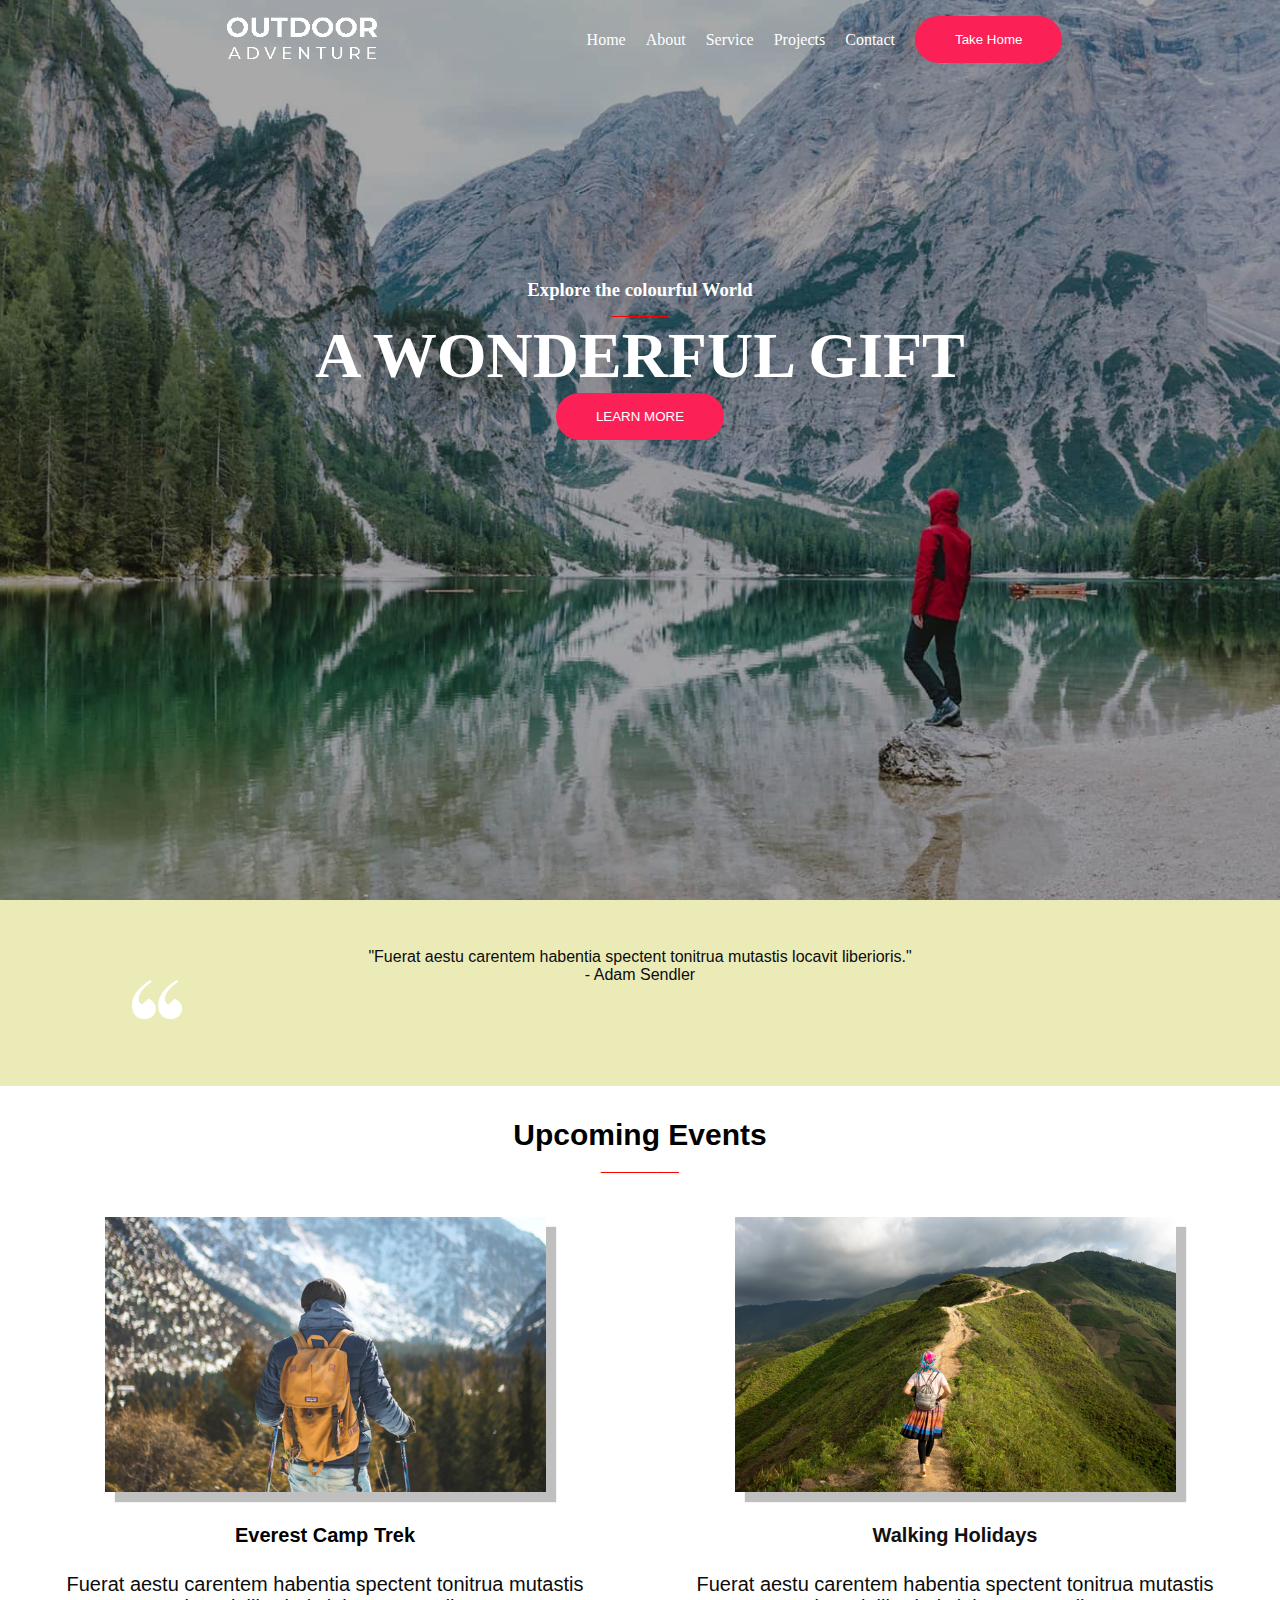
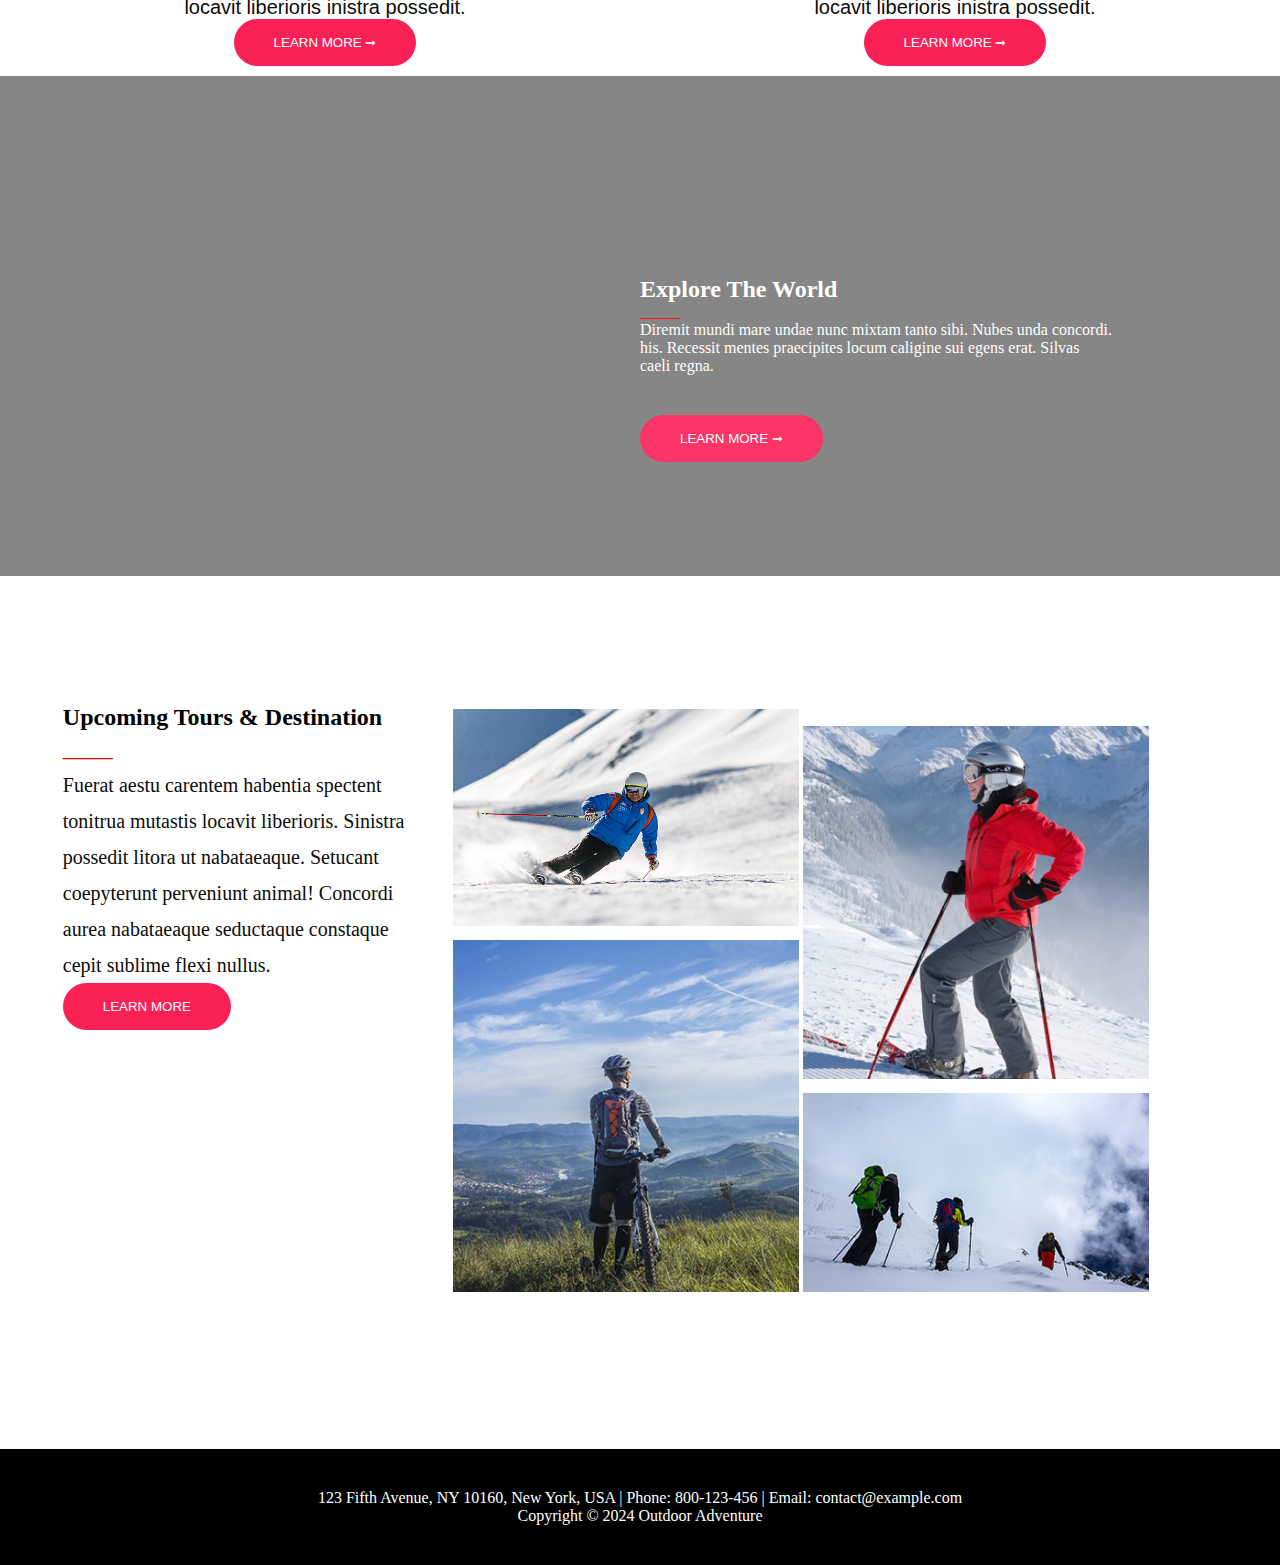
<file: index.html>
<!DOCTYPE html>
<html lang="en">

<head>
    <meta charset="UTF-8">
    <meta name="viewport" content="width=device-width, initial-scale=1.0">
    <title>Home</title>
    <link rel="stylesheet" href="index.css">
    <!-- <script src="https://cdn.tailwindcss.com"></script> -->

</head>

<body>
    <header>
        <section class="filter">
            <nav>
                <a class="logo" href="/"><img src="outdoor-logo.png" alt="logo" width="150"></a>
                <ul>
                    <a href="index.html">Home</a>
                    <a href="about.html">About</a>
                    <a href="services.html">Service</a>
                    <a href="project.html">Projects</a>
                    <a href="contact.html">Contact</a>
                    <button type="button"><a href="button">Take Home</a></button>
                </ul>
            </nav>
            <!-- *************************TITRE 1*********************** -->
            <section class="titre1">
                <h3>Explore the colourful World</h3>
                <p style="color: red;">_______</p>
                <h1>A WONDERFUL GIFT</h1>
                <button class="button1">LEARN MORE </button>
            </section>
        </section>
    </header>
    <!-- ********************FUERAT************************************* -->
    <section class="Fuerat">
        <a class="quote-1"><img src="images/quote-1.png" alt="quote" width="50"></a>
        <p>"Fuerat aestu carentem habentia spectent tonitrua mutastis locavit liberioris."</p>
        <p>- Adam Sendler</p>
    </section>
    <!-- **************************EVENTS****************************** -->
    <section class="Events">
        <h2>Upcoming Events</h2>
        <p style="color: red; font-weight: bold;">_______</p>
    </section>
    <!-- ************************* EVEREST********************************* -->
    <div class="montagnes">
        <section class="Everest">
            <img src="images/hiking-v1.jpg" alt="Camp" style="box-shadow: 10px 10px 1px rgba(0, 0, 0, .25)";>
            <h4> Everest Camp Trek</h4>
            <p>Fuerat aestu carentem habentia spectent tonitrua mutastis <br />
                locavit liberioris inistra possedit.</p>
            <button class="button1">LEARN MORE &#x279E</button>
        </section>

        <section class="Walking holidays ">
            <img src="images/walking-v1.jpg" alt="Holidays" style="box-shadow: 10px 10px 1px rgba(0, 0, 0, .25)";>
            <h4> Walking Holidays</h4>
            <p>Fuerat aestu carentem habentia spectent tonitrua mutastis <br />
                locavit liberioris inistra possedit.</p>
            <button class="button1">LEARN MORE &#x279E </button>
        </section>
    </div>

    <!-- **********************EXPLORE************************* -->
    <section class="explore">
        <div class="explore2">
            <h2> Explore The World</h2>
            <p style="color: red;">_____</p>
            <p> Diremit mundi mare undae nunc mixtam tanto sibi. Nubes unda concordi.<br />
                his. Recessit mentes praecipites locum caligine sui egens erat. Silvas <br />
                caeli regna.</p>
            <button class="button1">LEARN MORE &#x279E </button>
        </div>
    </section>
    <!-- *************************UPCOMING DESTINATION*********************** -->
    <div class="upcoming">
        <section class="upcoming2">
            <h2> Upcoming Tours & Destination</h2>
            <p style="color: red;">_____</p>
            <p>Fuerat aestu carentem habentia spectent tonitrua mutastis locavit liberioris. Sinistra possedit litora ut
                nabataeaque. Setucant coepyterunt perveniunt animal! Concordi aurea nabataeaque seductaque constaque
                cepit sublime flexi nullus.</p>
            <button class="button1">LEARN MORE </button>
        </section>
        <section class="destination">
            <div class="destination1">
                <img src="images/image1_section4.jpg" alt="skieurbleu"></a>
                <img src="images/velo.jpg" alt="velo"></a>
            </div>

            <div class="destination2">

                <img src="images/skieuserouge.jpg" alt="skieurgouge"></a>
                <img src="images/image4_section4.jpg" alt="skieurs"></a>
            </div>
        </section>
    </div>
    <!-- ********************FOOTER***************************************-->
    <footer>
        <p style="color: white;">123 Fifth Avenue, NY 10160, New York, USA | Phone: 800-123-456 | Email:
            contact@example.com </p>
        <p style="color:white">Copyright © 2024 Outdoor Adventure</p>
    </footer>
</body>

</html>
</file>
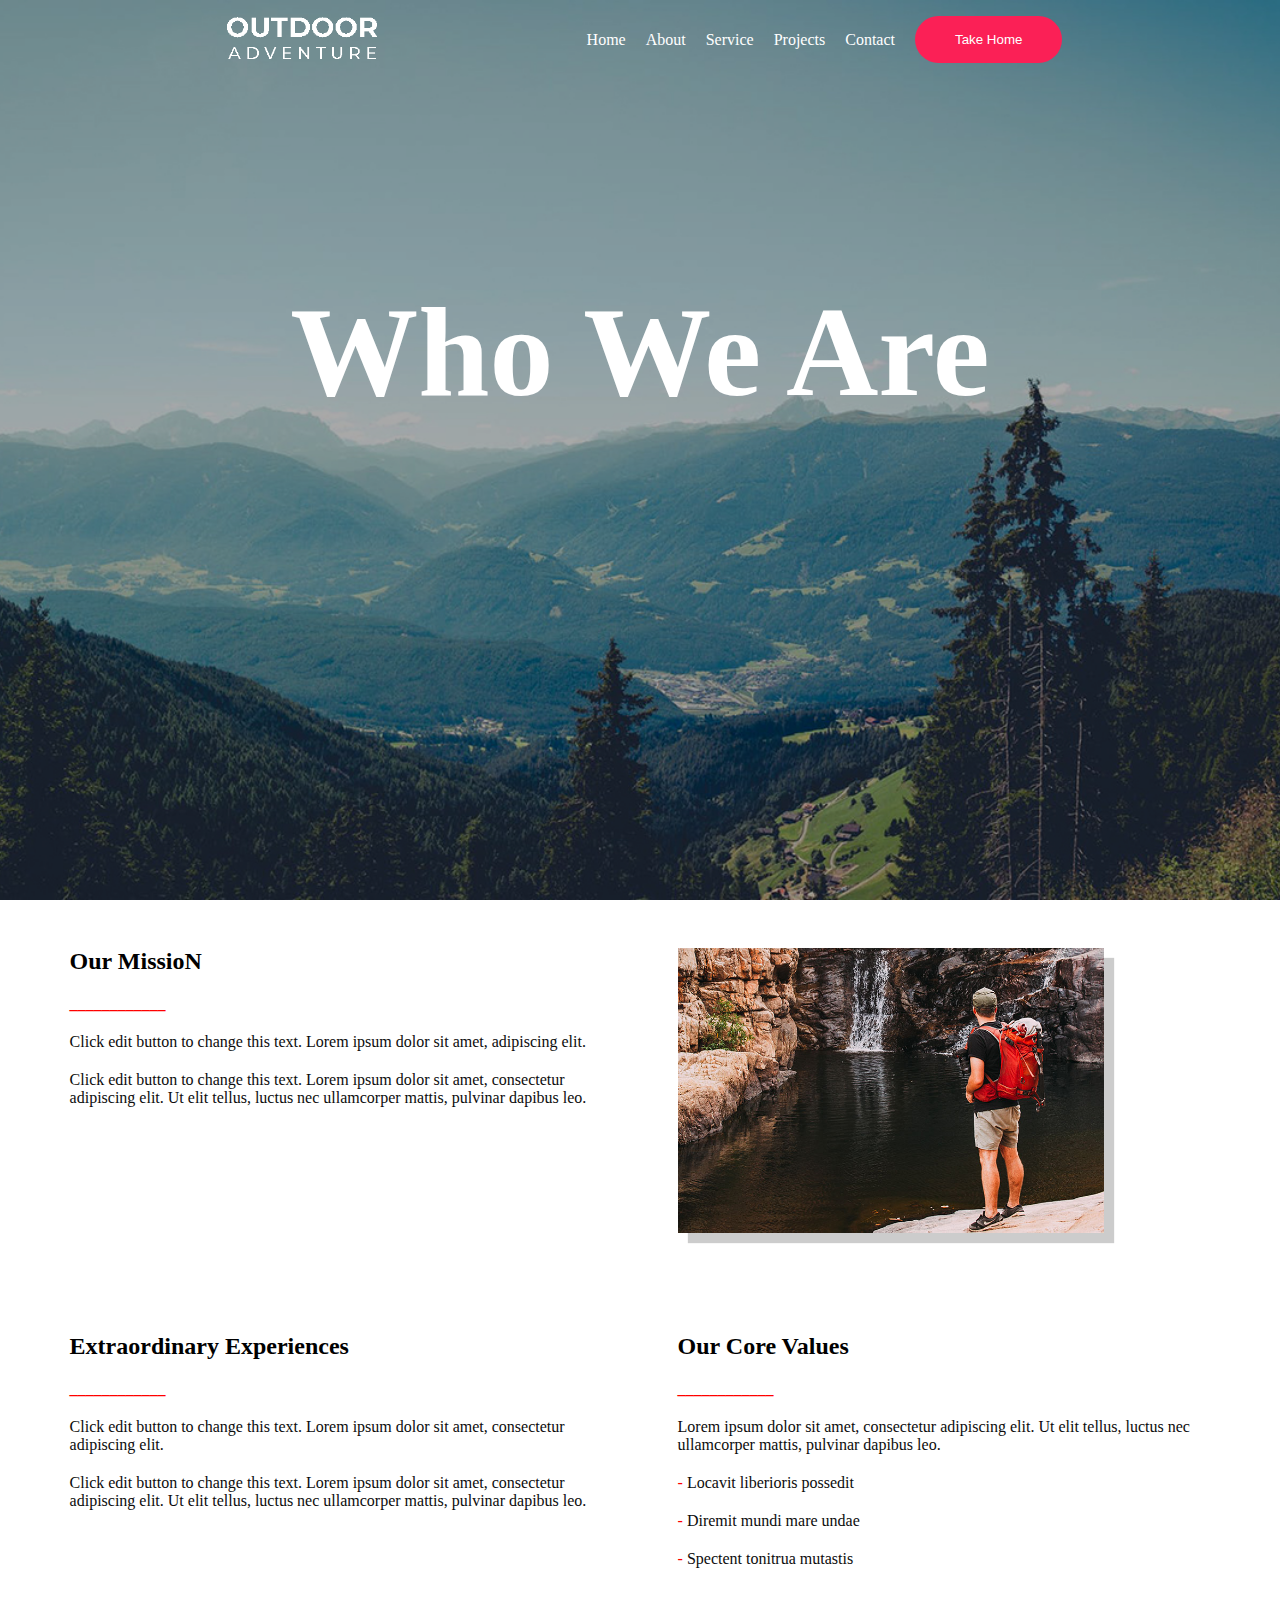
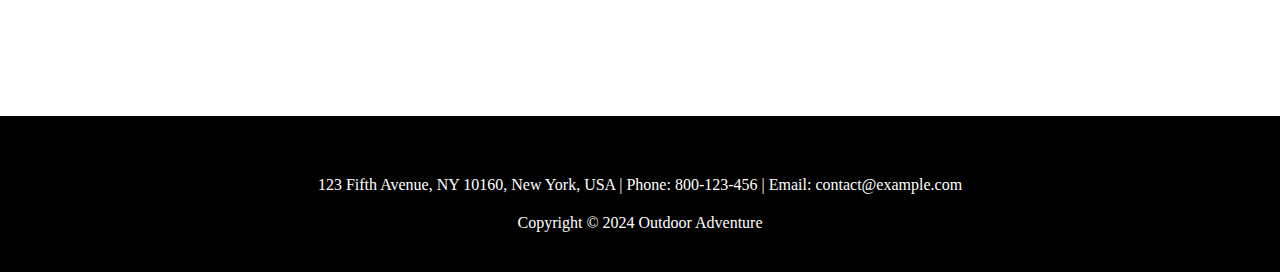
<file: about.html>
<!DOCTYPE html>
<html lang="en">

<head>
    <meta charset="UTF-8">
    <meta name="viewport" content="width=device-width, initial-scale=1.0">
    <title>About</title>
    <link rel="stylesheet" href="about.css">
</head>

<body>
    <header>
        <section class="filter">
            <nav>
                <a class="logo" href="/"><img src="outdoor-logo.png" alt="logo" width="150"></a>
                <ul>
                    <a href="index.html">Home</a>
                    <a href="about.html">About</a>
                    <a href="services.html">Service</a>
                    <a href="project.html">Projects</a>
                    <a href="contact.html">Contact</a>
                    <button type="button"><a href="button">Take Home</a></button>
                </ul>
            </nav>
            <section class="titre1">
                <h1>Who We Are</h1>
    </header>
    <!-- **********************************Mission et photo********************* -->
    <section class="Mission">
        <div class="Mission1">
            <h2>Our MissioN </h2>
            <p style="color: red; font-weight: bold;">____________</p>
            <p> Click edit button to change this text. Lorem ipsum dolor sit amet, adipiscing elit.</p>
            <p>Click edit button to change this text. Lorem ipsum dolor sit amet, consectetur adipiscing elit. Ut
                elit tellus, luctus nec ullamcorper mattis, pulvinar dapibus leo. </p>
        </div>
        <div class="Mission2">

            <img src="images/outdoor-image-02.jpg" alt="" style="box-shadow: 10px 10px 1px rgba(0,0, 0,.20);">

        </div>
    </section>
    <!-- **********************************Missions et les 2 blocs de texte*********************   -->
    <div class="Mission3">
        <div class="experiences">
            <h2> Extraordinary Experiences</h2>
            <p style="color: red; font-weight: bold;">____________</p>
            <p> Click edit button to change this text. Lorem ipsum dolor sit amet, consectetur adipiscing elit.</p>
            <p> Click edit button to change this text. Lorem ipsum dolor sit amet, consectetur adipiscing elit. Ut elit
                tellus, luctus nec ullamcorper mattis, pulvinar dapibus leo.</p>
        </div>
        <div class="value">
            <h2> Our Core Values</h2>
            <p style="color: red; font-weight: bold;">____________</p>
            <p>Lorem ipsum dolor sit amet, consectetur adipiscing elit. Ut elit tellus, luctus nec ullamcorper mattis,
                pulvinar dapibus leo.
            </p>
            <p><span style="color:red"> - </span> Locavit liberioris possedit </p>
            <p><span style="color:red"> - </span> Diremit mundi mare undae </p>
            <p><span style="color:red"> - </span> Spectent tonitrua mutastis </p>
        </div>
    </div>

    <footer>
        <p style="color: white;">123 Fifth Avenue, NY 10160, New York, USA | Phone: 800-123-456 | Email: contact@example.com </p>
        <p style="color:white">Copyright © 2024 Outdoor Adventure</p>
    </footer>
</body>

</html>
</file>
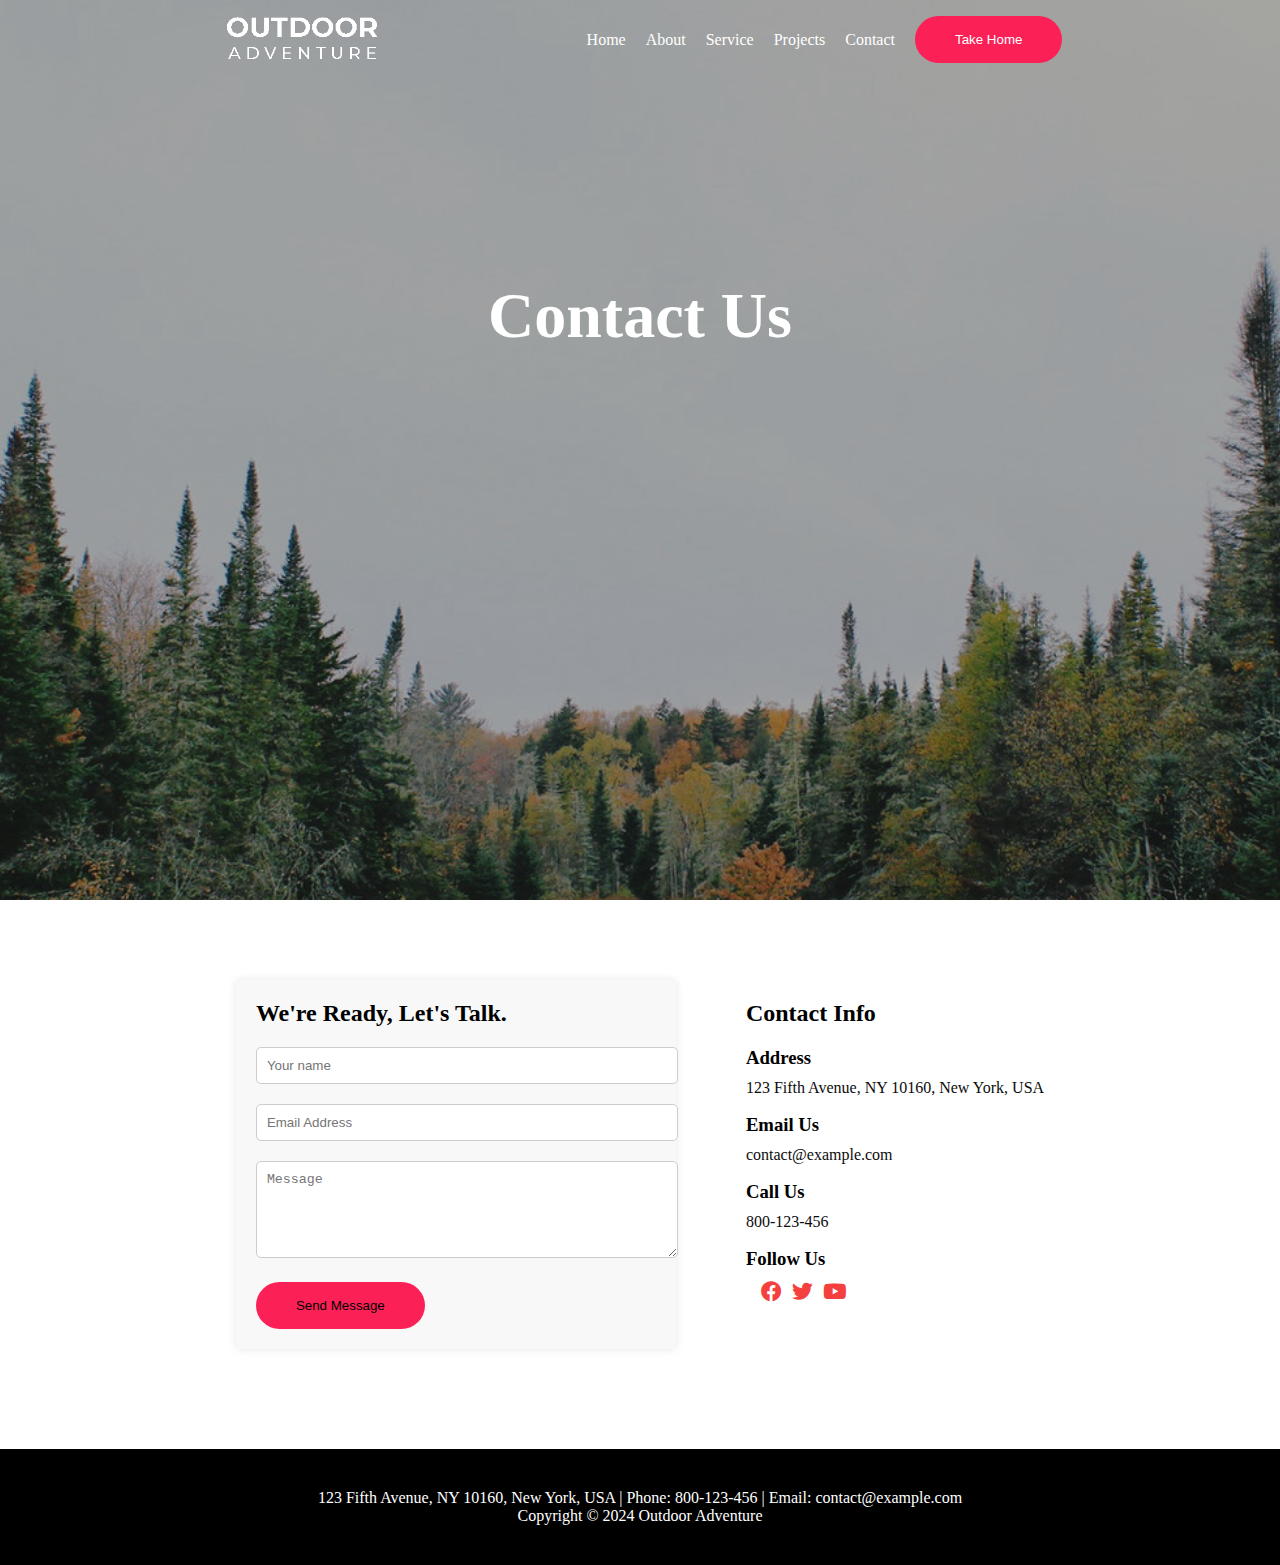
<file: contact.html>
<!DOCTYPE html>
<html lang="en">
<head>
    <meta charset="UTF-8">
    <meta name="viewport" content="width=device-width, initial-scale=1.0">
    <title>Contact</title>
    <link rel="stylesheet" href="contact.css">
    <!-- lien qui relie page facebook etc -->
    <link rel="stylesheet" href="https://cdnjs.cloudflare.com/ajax/libs/font-awesome/5.15.4/css/all.min.css">

</head>

<body>
    <header>
    <section class="filter">
        <nav>                
            <a class="logo" href="/"><img src="outdoor-logo.png" alt="logo" width="150"></a>
        <ul>                    
            <a href="index.html">Home</a>
            <a href="about.html">About</a>
            <a href="services.html">Service</a>
            <a href="project.html">Projects</a>
            <a href="contact.html">Contact</a>
            <button type="button"><a href="button">Take Home</a></button>
            </ul>
        </nav>
   
    <!-- *******************************titre contacter nous***************** -->
        <section class="titre1">
            <h1>Contact Us</h1>            
    </section>
        </section>
    </header>      
    <!-- ******************CONTAINER DE FORMULAIRE ET CONTACT************** -->
    <div class="container">
          <!-- ***********************formulaire de contact*****************   -->
        <div class="form-container">
          <h2>We're Ready, Let's Talk.</h2>
          <form action="#" method="post">
            <div class="form">
              <label for="name"></label>
              <input type="text" id="name" name="name" placeholder="Your name" required>
            </div>
            <div class="form">
              <label for="email"></label>
              <input type="email" id="email" name="email" placeholder="Email Address" required>
            </div>
            <div class="form">
              <label for="message"></label>
              <textarea id="message" name="message" rows="5" placeholder="Message"></textarea>
            </div>
            <button type="submit">Send Message</button>
         
        </div>
  <!-- ***********************info de contact*****************   -->
        <div class="info-container">
            <h2>Contact Info</h2>
            <h3>Address</h3>
            <p>123 Fifth Avenue, NY 10160, New York, USA</p>
            <h3>Email Us</h3>
            <p>contact@example.com</p>
            <h3>Call Us </h3>
            <p>800-123-456</p>
            <h3> Follow Us </h3>
            <div class="reseaux">
                <a href="https://www.facebook.com/votre-page-facebook" target="_blank"><i class="fab fa-facebook"></i></a>
                <a href="https://twitter.com/votre-compte-twitter" target="_blank"><i class="fab fa-twitter"></i></a>
                <a href="https://www.youtube.com/votre-chaine-youtube" target="_blank"><i class="fab fa-youtube"></i></a>
              </div>
              
        </div>
      </div>
      <footer>
        <p style="color: white;">123 Fifth Avenue, NY 10160, New York, USA | Phone: 800-123-456 | Email: contact@example.com </p>
        <p style="color:white">Copyright © 2024 Outdoor Adventure</p>
    </footer>
</body>
</html>
</file>
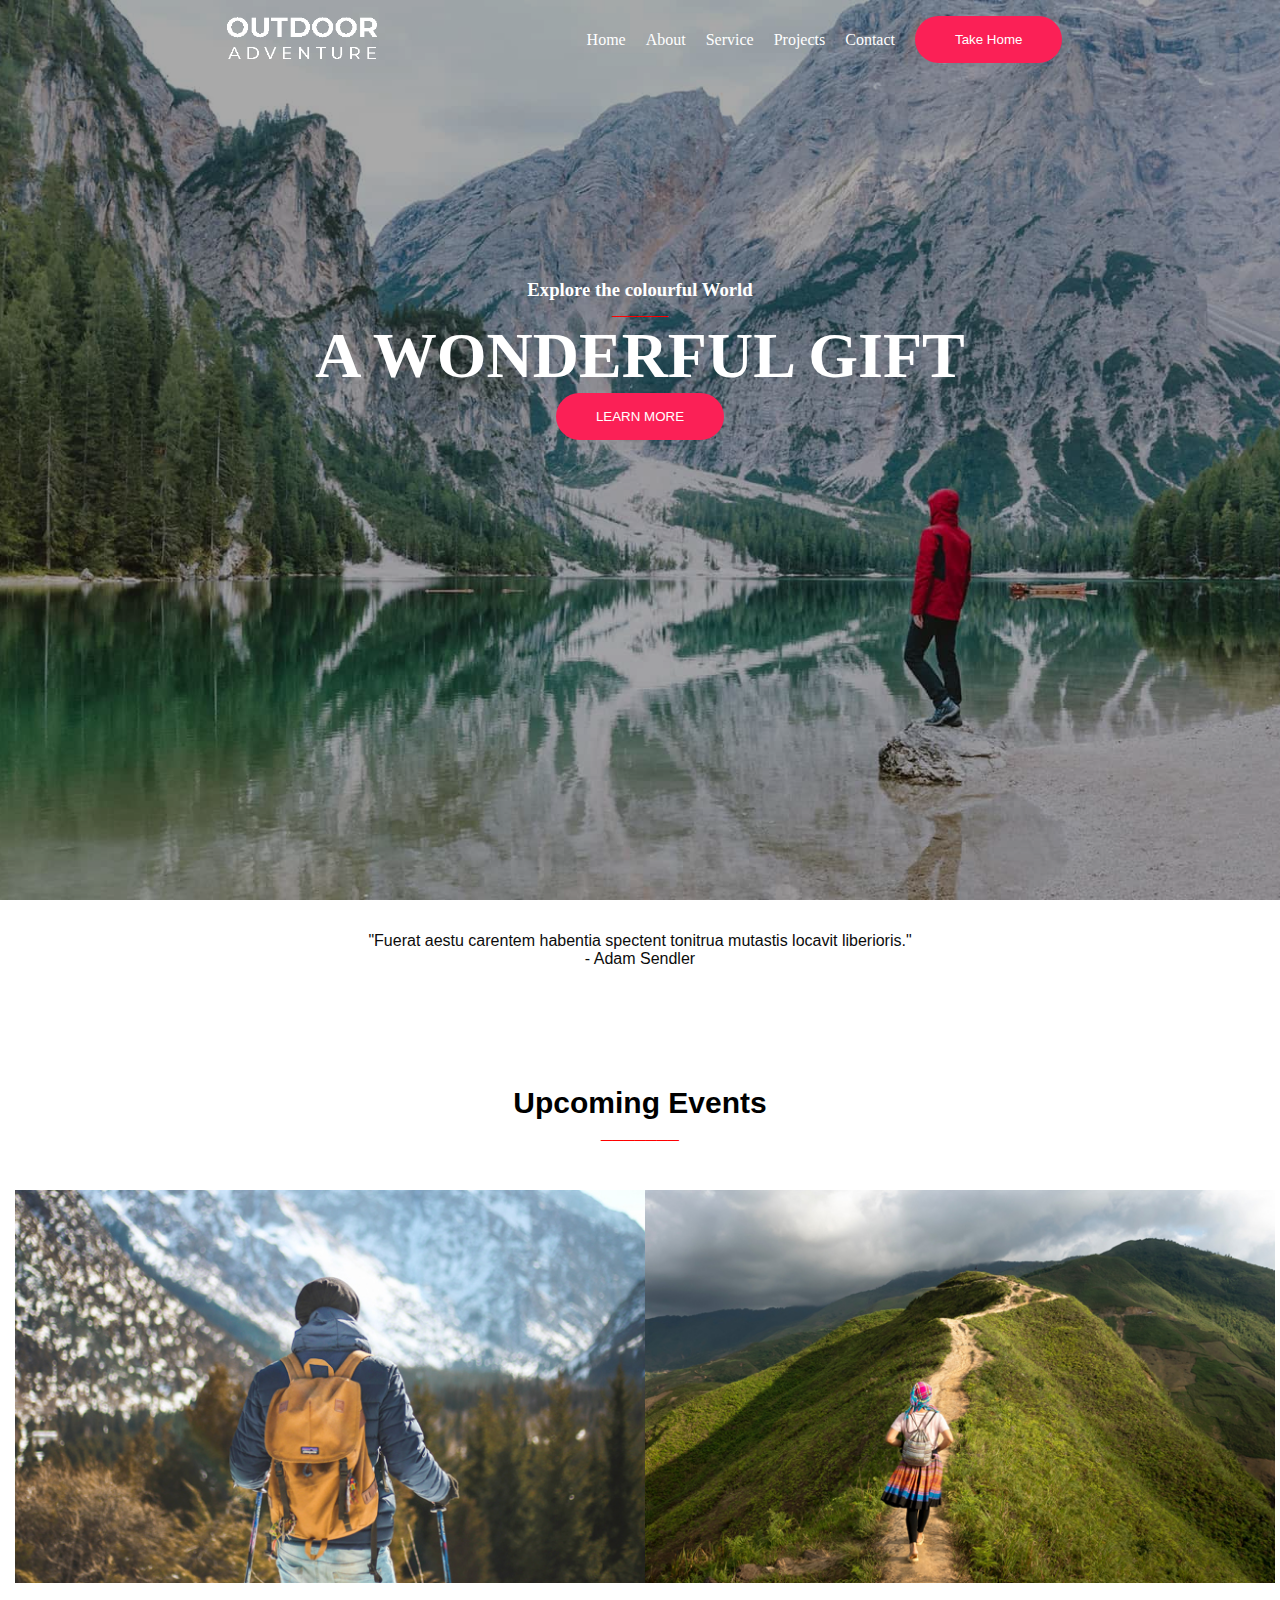
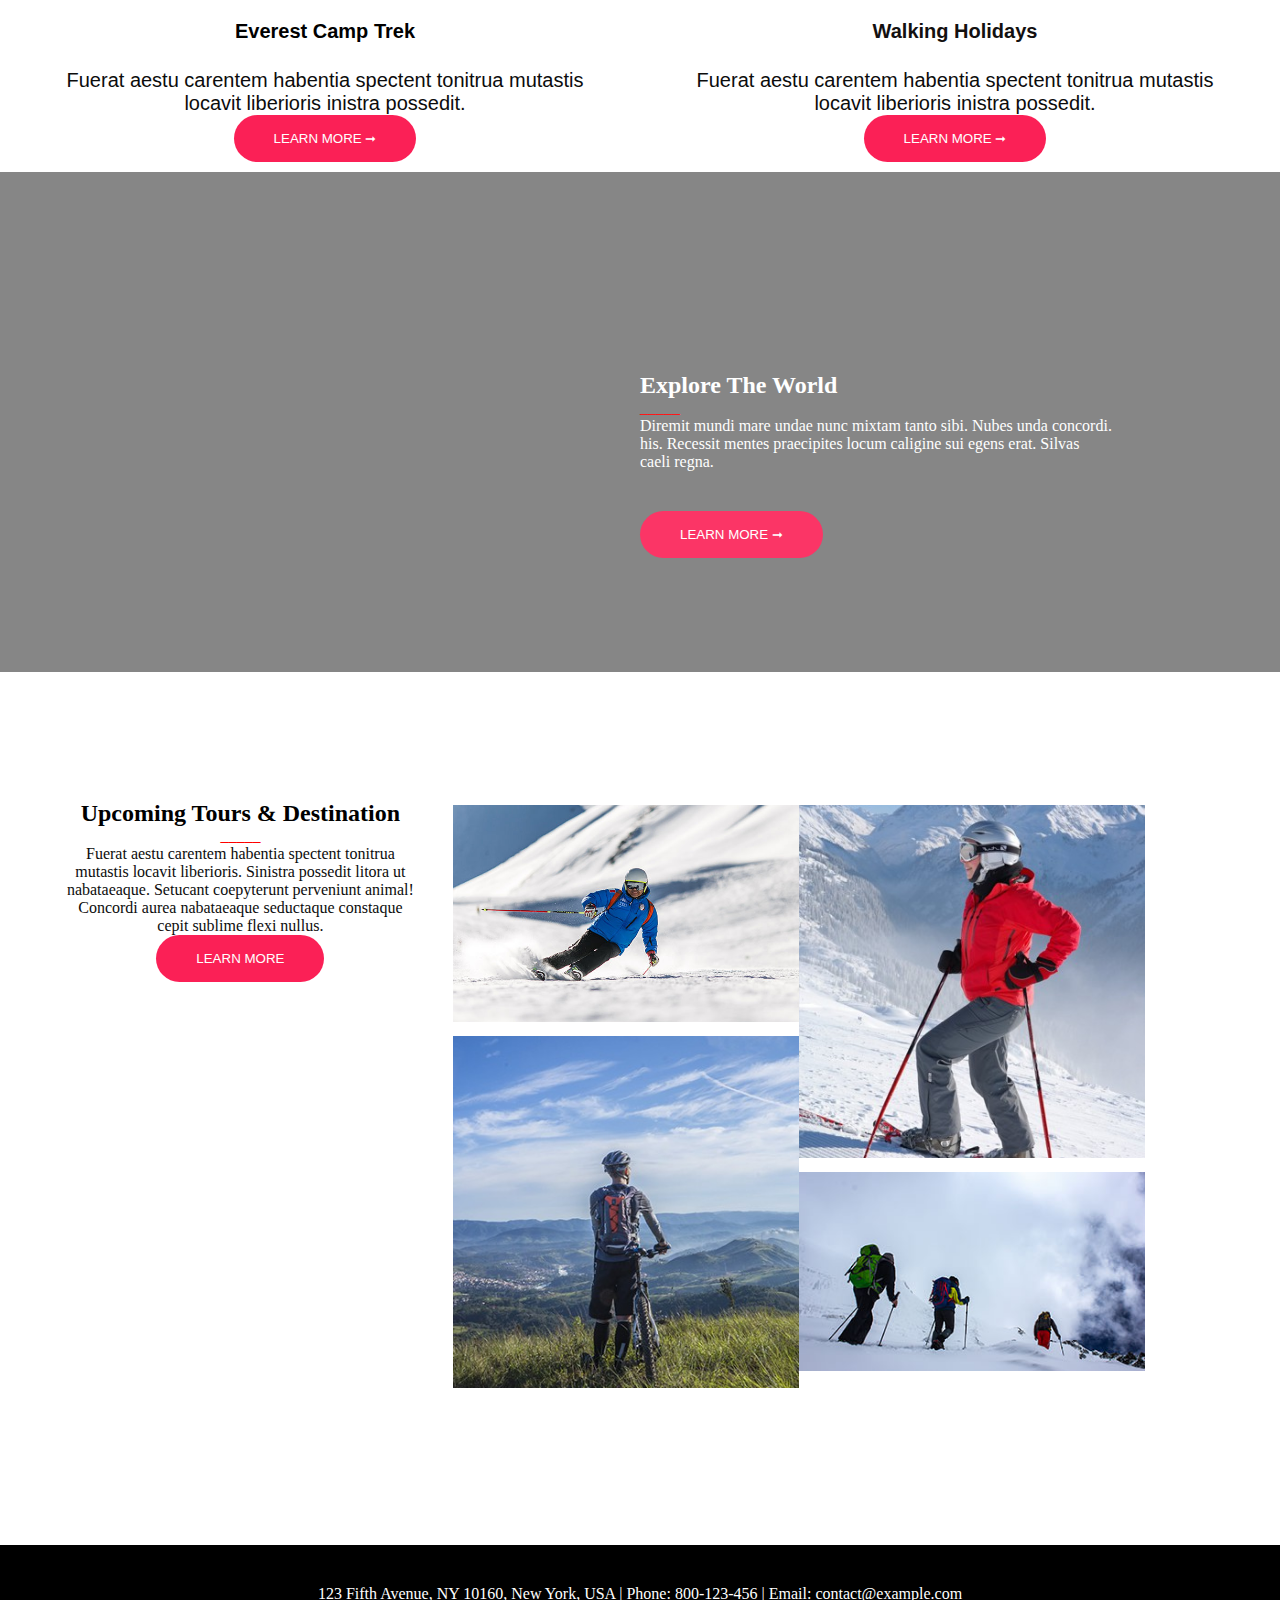
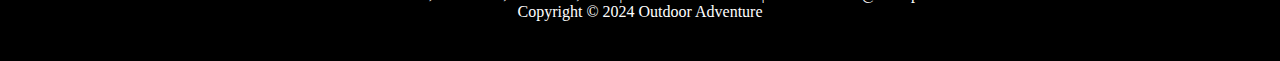
<file: Home.html>
<!DOCTYPE html>
<html lang="en">

<head>
    <meta charset="UTF-8">
    <meta name="viewport" content="width=device-width, initial-scale=1.0">
    <title>Home</title>
    <link rel="stylesheet" href="Home.css">
    <!-- <script src="https://cdn.tailwindcss.com"></script> -->

</head>

<body>
    <header>
        <section class="filter">
            <nav>
                <a class="logo" href="/"><img src="outdoor-logo.png" alt="logo" width="150"></a>
                <ul>
                    <a href="Home.html">Home</a>
                    <a href="about.html">About</a>
                    <a href="services.html">Service</a>
                    <a href="project.html">Projects</a>
                    <a href="contact.html">Contact</a>
                    <button type="button"><a href="button">Take Home</a></button>
                </ul>
            </nav>
            <!-- *************************TITRE 1*********************** -->
            <section class="titre1">
                <h3>Explore the colourful World</h3>
                <p style="color: red;">_______</p>
                <h1>A WONDERFUL GIFT</h1>
                <button class="button1">LEARN MORE </button>
            </section>
        </section>
    </header>
    <!-- ********************FUERAT************************************* -->
    <section class="Fuerat">
        <a class="quote-1"><img src="images/quote-1.png" alt="quote" width="50"></a>
        <p>"Fuerat aestu carentem habentia spectent tonitrua mutastis locavit liberioris."</p>
        <p>- Adam Sendler</p>
    </section>
    <!-- **************************EVENTS****************************** -->
    <section class="Events">
        <h2>Upcoming Events</h2>
        <p style="color: red; font-weight: bold;">_______</p>
    </section>
    <!-- ************************* EVEREST********************************* -->
    <div class="montagnes">
        <section class="Everest">
            <img src="images/hiking-v1.jpg" alt="Camp" class=""></a>
            <h4> Everest Camp Trek</h4>
            <p>Fuerat aestu carentem habentia spectent tonitrua mutastis <br />
                locavit liberioris inistra possedit.</p>
            <button class="button1">LEARN MORE &#x279E</button>
        </section>

        <section class="Walking holidays ">
            <img src="images/walking-v1.jpg" alt="Holidays" class=""></a>
            <h4> Walking Holidays</h4>
            <p>Fuerat aestu carentem habentia spectent tonitrua mutastis <br />
                locavit liberioris inistra possedit.</p>
            <button class="button1">LEARN MORE &#x279E </button>
        </section>
    </div>

    <!-- **********************EXPLORE************************* -->
    <section class="explore">
        <div class="explore2">
            <h2> Explore The World</h2>
            <p style="color: red;">_____</p>
            <p> Diremit mundi mare undae nunc mixtam tanto sibi. Nubes unda concordi.<br />
                his. Recessit mentes praecipites locum caligine sui egens erat. Silvas <br />
                caeli regna.</p>
            <button class="button1">LEARN MORE &#x279E </button>
        </div>
    </section>
    <!-- *************************UPCOMING DESTINATION*********************** -->
    <div class="upcoming">
        <section class="upcoming2">
            <h2> Upcoming Tours & Destination</h2>
            <p style="color: red;">_____</p>
            <p>Fuerat aestu carentem habentia spectent tonitrua mutastis locavit liberioris. Sinistra possedit litora ut
                nabataeaque. Setucant coepyterunt perveniunt animal! Concordi aurea nabataeaque seductaque constaque
                cepit sublime flexi nullus.</p>
            <button class="button1">LEARN MORE </button>
        </section>
        <section class="destination">
            <div class="destination1">
                <img src="images/image1_section4.jpg" alt="skieurbleu"></a>
                <img src="images/velo.jpg" alt="velo"></a>
            </div>

            <div class="destination2">

                <img src="images/skieuserouge.jpg" alt="skieurgouge"></a>
                <img src="images/image4_section4.jpg" alt="skieurs"></a>
            </div>
        </section>
    </div>
    <!-- ********************FOOTER***************************************-->
    <footer>
        <p style="color: white;">123 Fifth Avenue, NY 10160, New York, USA | Phone: 800-123-456 | Email:
            contact@example.com </p>
        <p style="color:white">Copyright © 2024 Outdoor Adventure</p>
    </footer>
</body>

</html>
</file>
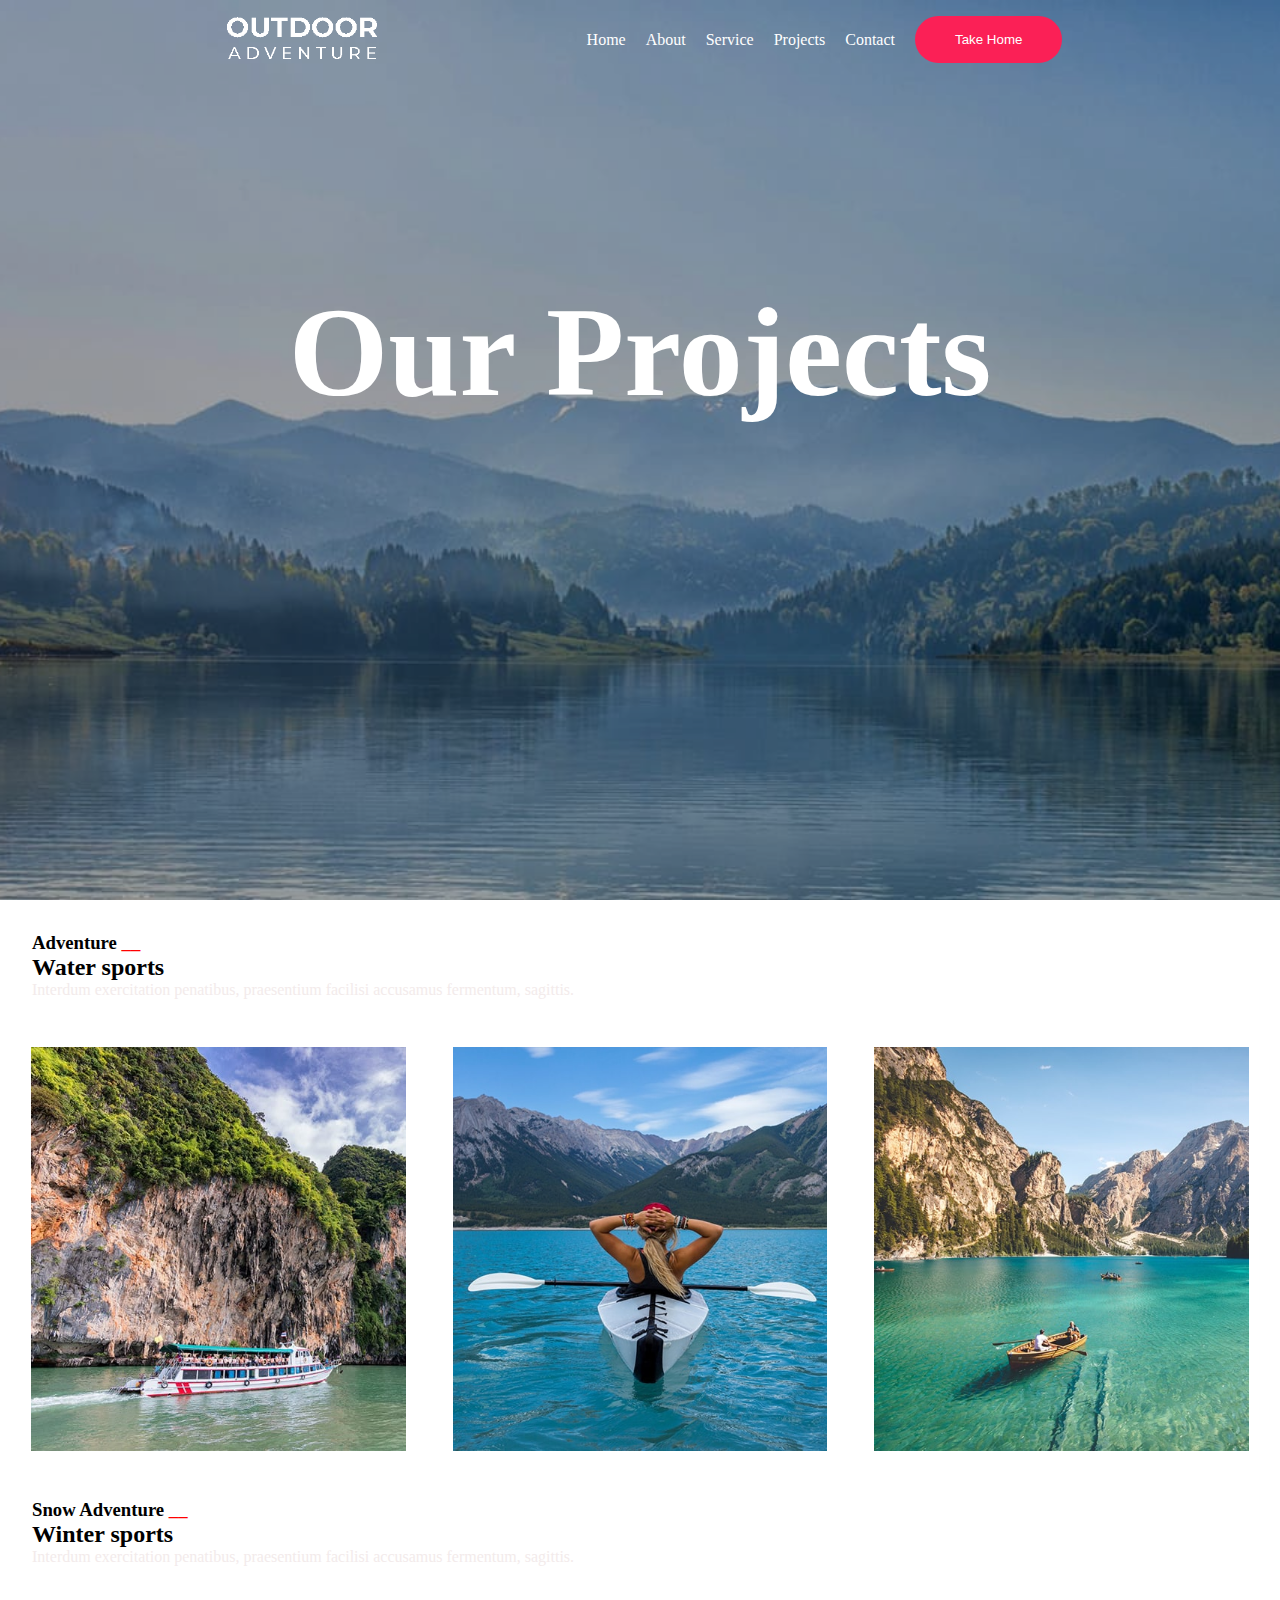
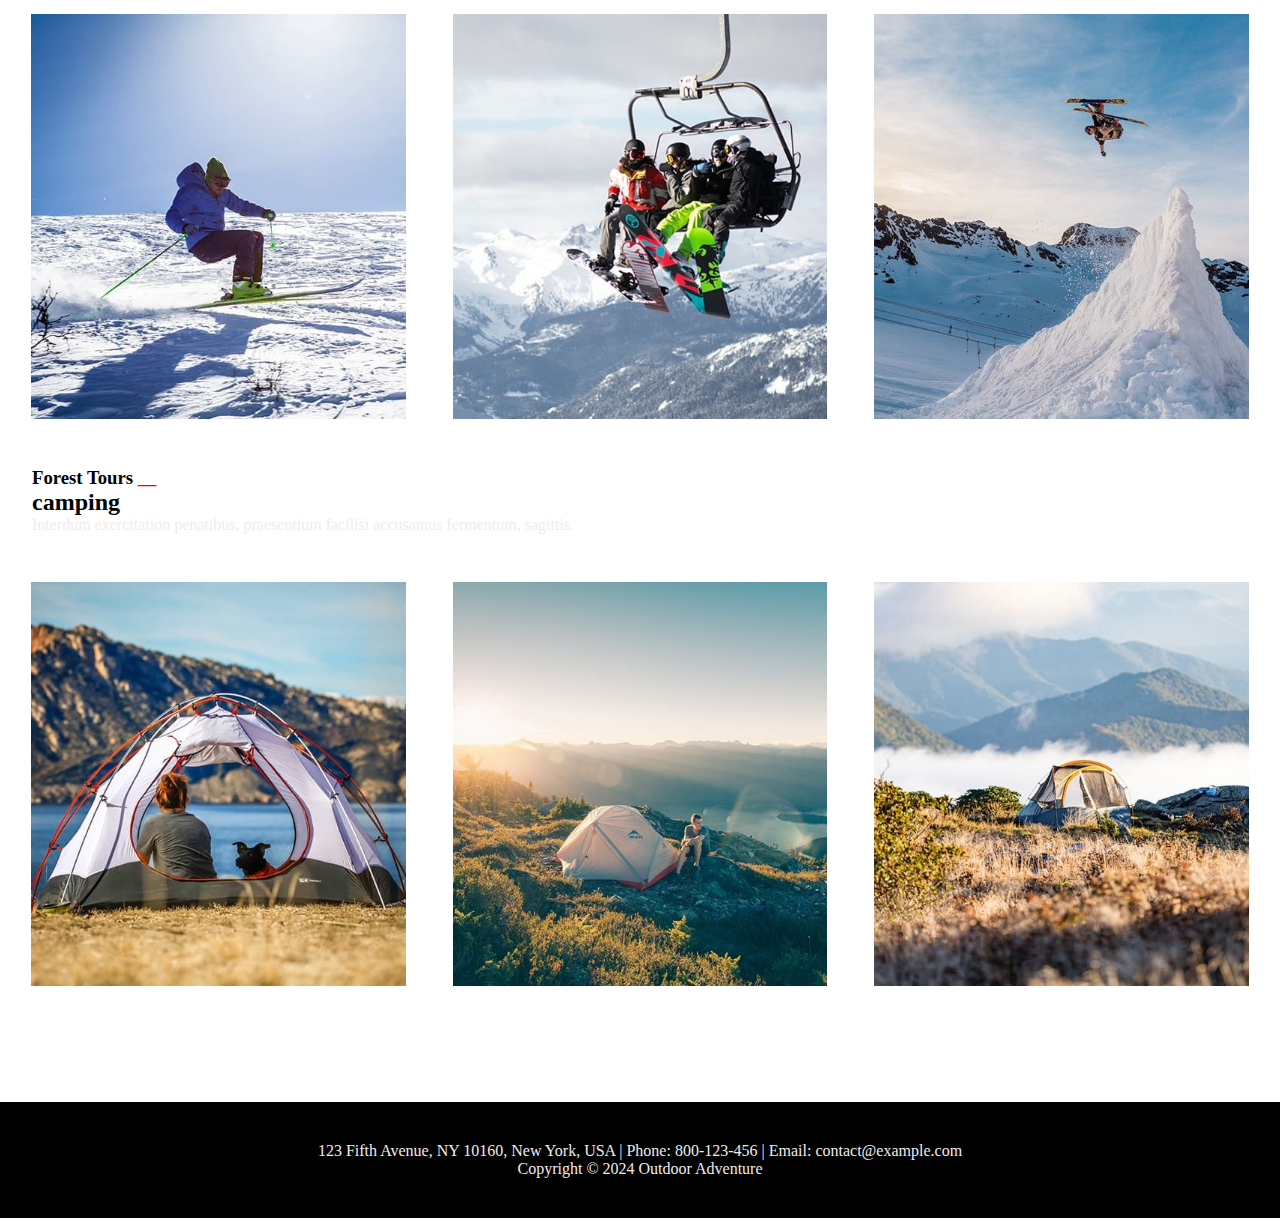
<file: project.html>
<!DOCTYPE html>
<html lang="en">
<head>
    <meta charset="UTF-8">
    <meta name="viewport" content="width=device-width, initial-scale=1.0">
    <title>projects</title>
    <link rel="stylesheet" href="Project.css">
    
</head>
<body>
    <header>
        <section class="filter">
            <nav>
                <a class="logo" href="/"><img src="outdoor-logo.png" alt="logo" width="150"></a>
                <ul>
                    <a href="index.html">Home</a>
                    <a href="about.html">About</a>
                    <a href="services.html">Service</a>
                    <a href="project.html">Projects</a>
                    <a href="contact.html">Contact</a>
                    <button type="button"><a href="button">Take Home</a></button>
                </ul>
            </nav>
            <section class="projects">
                <h1>Our Projects</h1>
    </header>
    
    <section class="water">
        <h3>Adventure <span style="color:red"> __</span></h3>
        <h2>Water sports</h2>
        <p>Interdum exercitation penatibus, praesentium facilisi accusamus fermentum, sagittis.</p>
    </section>
    <section class="slider">
        <img src="images/images (1)/images/bateau-slider-1-page4.jpg" alt="">
        <img src="images/images (1)/images/canoe-slider-1-page4.jpg" alt="" >
        <img src="images/images (1)/images/barque-slider-1-page4.jpg" alt="">
        
    </section>
    <section class="winter">
        <h3>Snow Adventure<span style="color:red"> __</span></h3>
        <h2>Winter sports</h2>
        <p>Interdum exercitation penatibus, praesentium facilisi accusamus fermentum, sagittis.</p> 
    </section>
    <section class="slider2">
        <img src="images/images (1)/images/ski1-slider2-page4.jpg" alt="">
       <img src="images/images (1)/images/ski3-slider2-page4.jpg" alt="" >
        <img src="images/images (1)/images/ski4-slider2-page4.jpg" alt="">
        
    </section>
    <section class="camping">
        <h3>Forest Tours<span style="color:red"> __</span></h3>
        <h2>camping</h2>
        <p>Interdum exercitation penatibus, praesentium facilisi accusamus fermentum, sagittis.</p> 
    </section>
    <section class="slider3">
        <img src="images/images (1)/images/tent-slider3-page4.jpg" alt="" >
        <img src="images/images (1)/images/tent2-slider4-page4.jpg" alt="">
        <img src="images/images (1)/images/tent3-slider3-page4.jpg" alt="">
      
    </section>
    <footer>
        <p>123 Fifth Avenue, NY 10160, New York, USA | Phone: 800-123-456 | Email: contact@example.com </p>
        <p>Copyright © 2024 Outdoor Adventure</p>
    </footer>

</body>
</html>
</file>
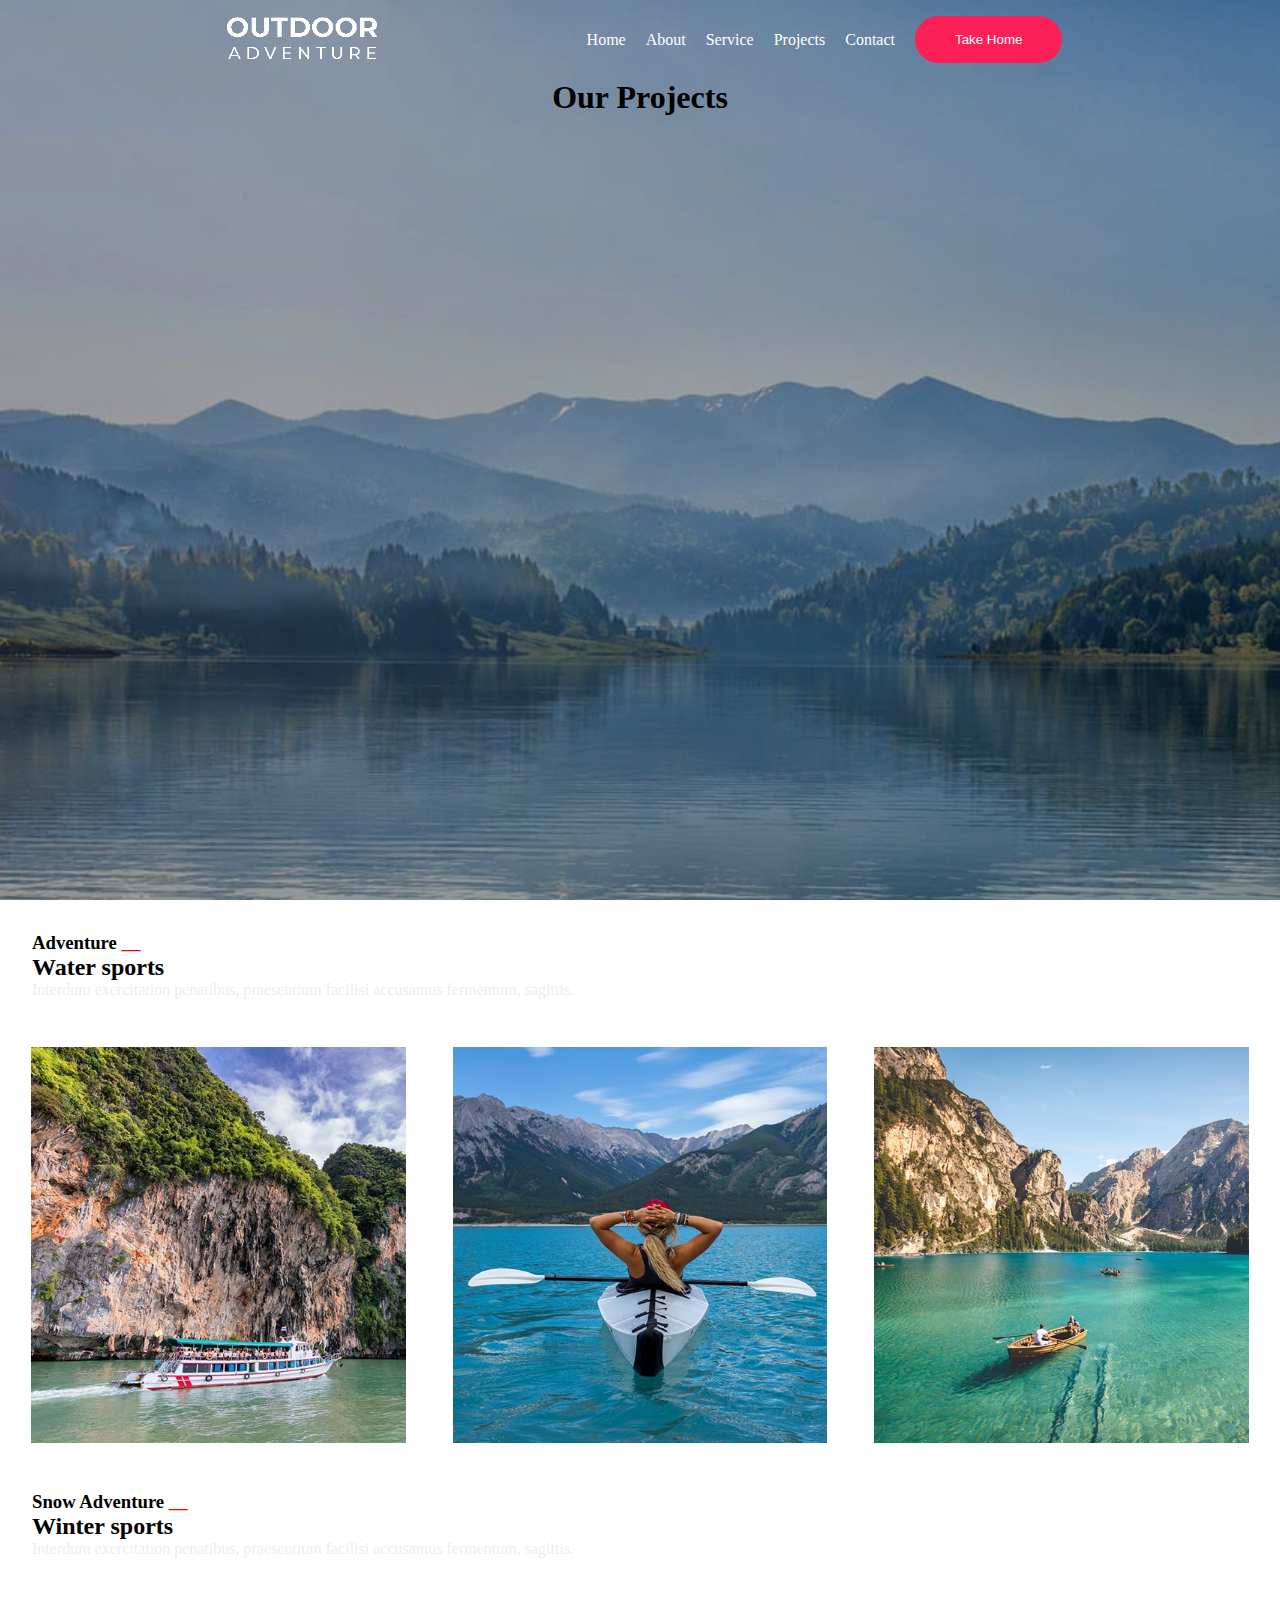
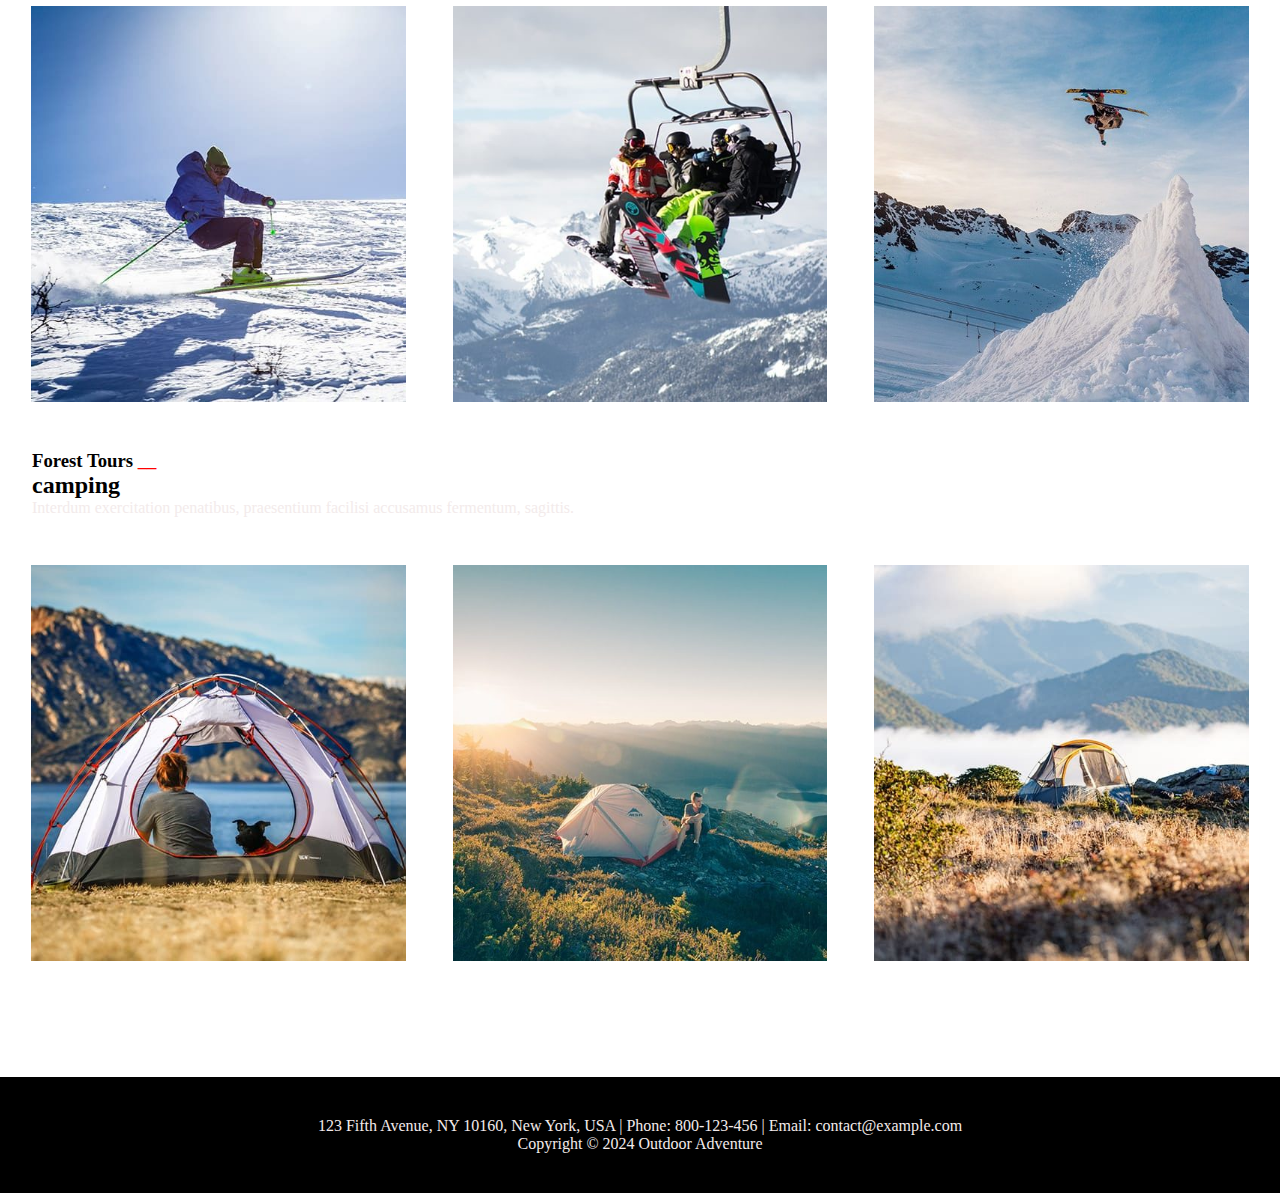
<file: Project.html>
<!DOCTYPE html>
<html lang="en">
<head>
    <meta charset="UTF-8">
    <meta name="viewport" content="width=device-width, initial-scale=1.0">
    <title>projects</title>
    <link rel="stylesheet" href="Project.css">
</head>
<body>
    <header>
        <section class="filter">
            <nav>
                <a class="logo" href="/"><img src="outdoor-logo.png" alt="logo" width="150"></a>
                <ul>
                    <a href="Home.html">Home</a>
                    <a href="about.html">About</a>
                    <a href="services.html">Service</a>
                    <a href="projects.html">Projects</a>
                    <a href="contact.html">Contact</a>
                    <button type="button"><a href="button">Take Home</a></button>
                </ul>
            </nav>
            <section class="titre1">
                <h1>Our Projects</h1>
    </header>
    
    <section class="water">
        <h3>Adventure <span style="color:red"> __</span></h3>
        <h2>Water sports</h2>
        <p>Interdum exercitation penatibus, praesentium facilisi accusamus fermentum, sagittis.</p>
    </section>
    <section class="slider">
        <img src="images/images (1)/images/bateau-slider-1-page4.jpg" alt="" width="366" height="396">
        <img src="images/images (1)/images/canoe-slider-1-page4.jpg" alt="" width="366" height="396">
        <img src="images/images (1)/images/barque-slider-1-page4.jpg" alt="" width="366" height="396">
        
    </section>
    <section class="winter">
        <h3>Snow Adventure<span style="color:red"> __</span></h3>
        <h2>Winter sports</h2>
        <p>Interdum exercitation penatibus, praesentium facilisi accusamus fermentum, sagittis.</p> 
    </section>
    <section class="slider2">
        <img src="images/images (1)/images/ski1-slider2-page4.jpg" alt="" width="366" height="396">
       <img src="images/images (1)/images/ski3-slider2-page4.jpg" alt="" width="366" height="396">
        <img src="images/images (1)/images/ski4-slider2-page4.jpg" alt="" width="366" height="396">
        
    </section>
    <section class="camping">
        <h3>Forest Tours<span style="color:red"> __</span></h3>
        <h2>camping</h2>
        <p>Interdum exercitation penatibus, praesentium facilisi accusamus fermentum, sagittis.</p> 
    </section>
    <section class="slider3">
        <img src="images/images (1)/images/tent-slider3-page4.jpg" alt="" width="366" height="396">
        <img src="images/images (1)/images/tent2-slider4-page4.jpg" alt="" width="366" height="396">
        <img src="images/images (1)/images/tent3-slider3-page4.jpg" alt="" width="366" height="396">
      
    </section>
    <footer>
        <p>123 Fifth Avenue, NY 10160, New York, USA | Phone: 800-123-456 | Email: contact@example.com </p>
        <p>Copyright © 2024 Outdoor Adventure</p>
    </footer>

</body>
</html>
</file>
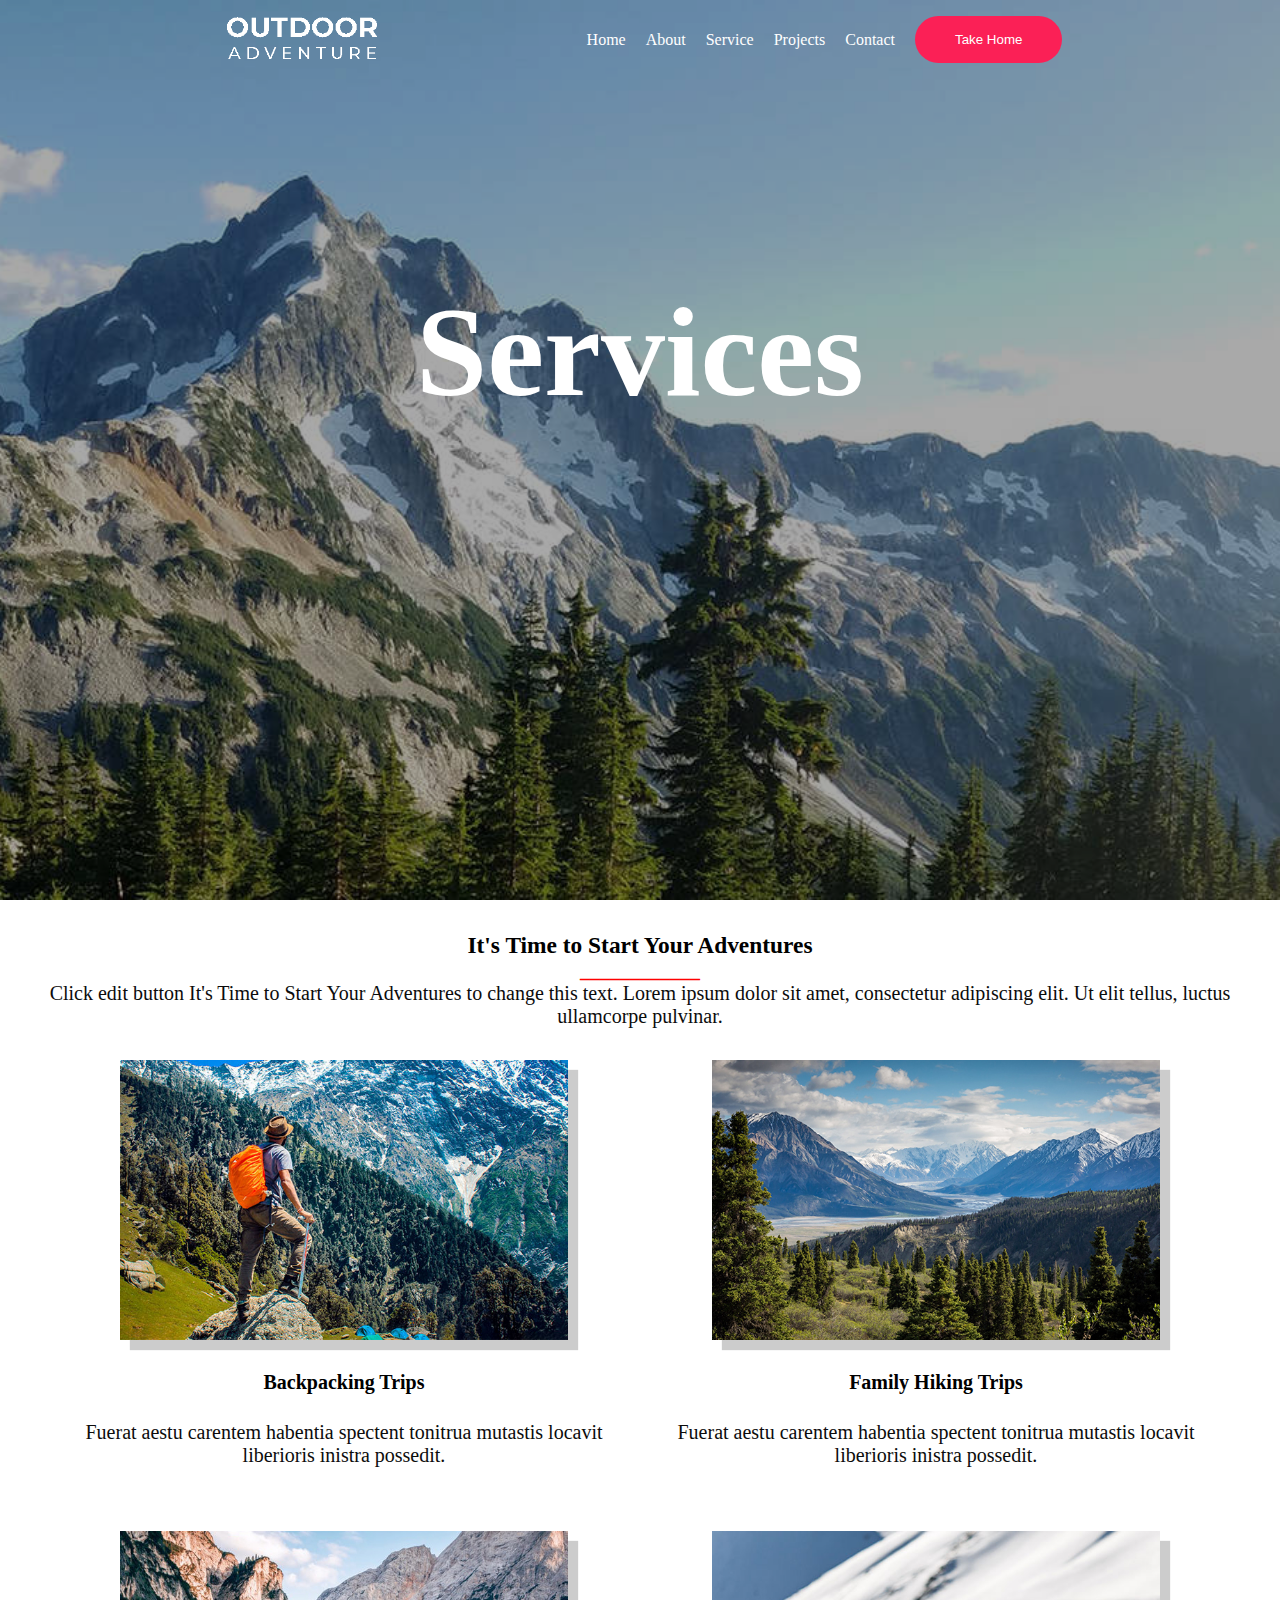
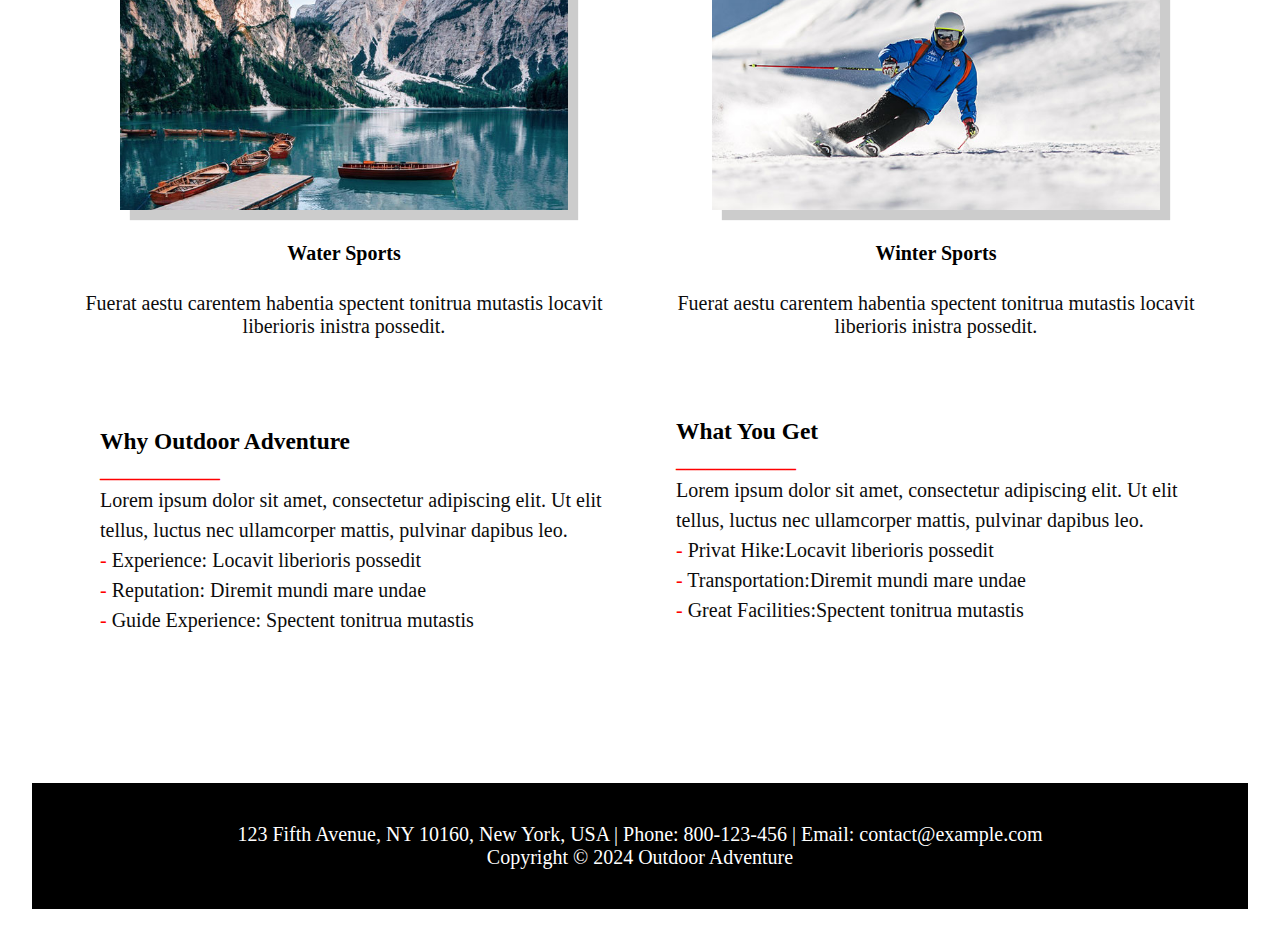
<file: services.html>
<!DOCTYPE html>
<html lang="en">

<head>
    <meta charset="UTF-8">
    <meta name="viewport" content="width=device-width, initial-scale=1.0">
    <title>services</title>
    <link rel="stylesheet" href="services.css">
</head>

<body>
    <header>
        <section class="filter">
            <nav>
                <a class="logo" href="/"><img src="outdoor-logo.png" alt="logo" width="150"></a>
                <ul>
                    <a href="index.html">Home</a>
                    <a href="about.html">About</a>
                    <a href="service.html">Service</a>
                    <a href="project.html">Projects</a>
                    <a href="contact.html">Contact</a>
                    <button type="button"><a href="button">Take Home</a></button>
                </ul>
            </nav>

            <section class="titre1">
                <h1>Services</h1>
    </header>

    <section class="time">
        <h3>It's Time to Start Your Adventures</h3>
        <p style="color: red; font-weight: bold;">____________</p>
        <p> Click edit button It's Time to Start Your Adventures
            to change this text. Lorem ipsum dolor sit amet, consectetur adipiscing elit. Ut elit
            tellus, luctus ullamcorpe pulvinar.</p>

        <!-- *******************4PHOTOS TRIPS FAMILLE WATER WINTER********************** -->
        <div class="montagnes2">
            <section class="trips">
                <img src="images/sacdoschapeau.jpg" alt="Camp" style="box-shadow: 10px 10px 1px rgba(0, 0, 0, .20)";>
                <h4>Backpacking Trips</h4>
                <p>Fuerat aestu carentem habentia spectent tonitrua mutastis
                    locavit liberioris inistra possedit.</p>
            </section>

            <section class="famille">
                <img src="images/services-2.jpg" alt="Holidays" style="box-shadow: 10px 10px 1px rgba(0, 0, 0, .20)";>
                <h4> Family Hiking Trips</h4>
                <p>Fuerat aestu carentem habentia spectent tonitrua mutastis
                    locavit liberioris inistra possedit.</p>
            </section>
        </div>
        <div class="montagnes3">
            <section class="water">
                <img src="images/services-3.jpg" alt="Camp" style="box-shadow: 10px 10px 1px rgba(0, 0, 0, .20)";>
                    
                <h4> Water Sports</h4>
                <p>Fuerat aestu carentem habentia spectent tonitrua mutastis
                    locavit liberioris inistra possedit.</p>
            </section>

            <section class="winter">
                <img src="images/skieurbleu.jpg" alt="Holidays" style="box-shadow: 10px 10px 1px rgba(0, 0, 0, .20)";>
                <h4> Winter Sports</h4>
                <p>Fuerat aestu carentem habentia spectent tonitrua mutastis
                    locavit liberioris inistra possedit.</p>
            </section>
        </div>
        <!-- *****************************2 pave why et you**************************** -->
        <div class="whyyou">
            <div class="why">
                <h3> Why Outdoor Adventure</h3>
                <p style="color: red; font-weight: bold;">____________</p>
                <p>Lorem ipsum dolor sit amet, consectetur adipiscing elit. Ut elit
                    tellus, luctus nec ullamcorper mattis, pulvinar dapibus leo.
                </p>
                <p><span style="color:red"> - </span> Experience: Locavit liberioris possedit </p>
                <p><span style="color:red"> - </span>Reputation: Diremit mundi mare undae </p>
                <p><span style="color:red"> - </span> Guide Experience: Spectent tonitrua mutastis </p>
            </div>
            <div class="you">
                <h3> What You Get</h3>
                <p style="color: red; font-weight: bold;">____________</p>
                <p>Lorem ipsum dolor sit amet, consectetur adipiscing elit. Ut elit tellus,
                    luctus nec ullamcorper mattis, pulvinar dapibus leo.
                </p>
                <p><span style="color:red"> - </span> Privat Hike:Locavit liberioris possedit </p>
                <p><span style="color: red;"> - </span> Transportation:Diremit mundi mare undae </p>
                <p><span style="color:red"> - </span> Great Facilities:Spectent tonitrua mutastis </p>
            </div>
        </div>

        <!-- **********************FOOTER*************************    -->
        <footer>
            <p style="color: white;">123 Fifth Avenue, NY 10160, New York, USA | Phone: 800-123-456 | Email: contact@example.com </p>
            <p style="color:white">Copyright © 2024 Outdoor Adventure</p>
        </footer>
</body>

</html>
</file>
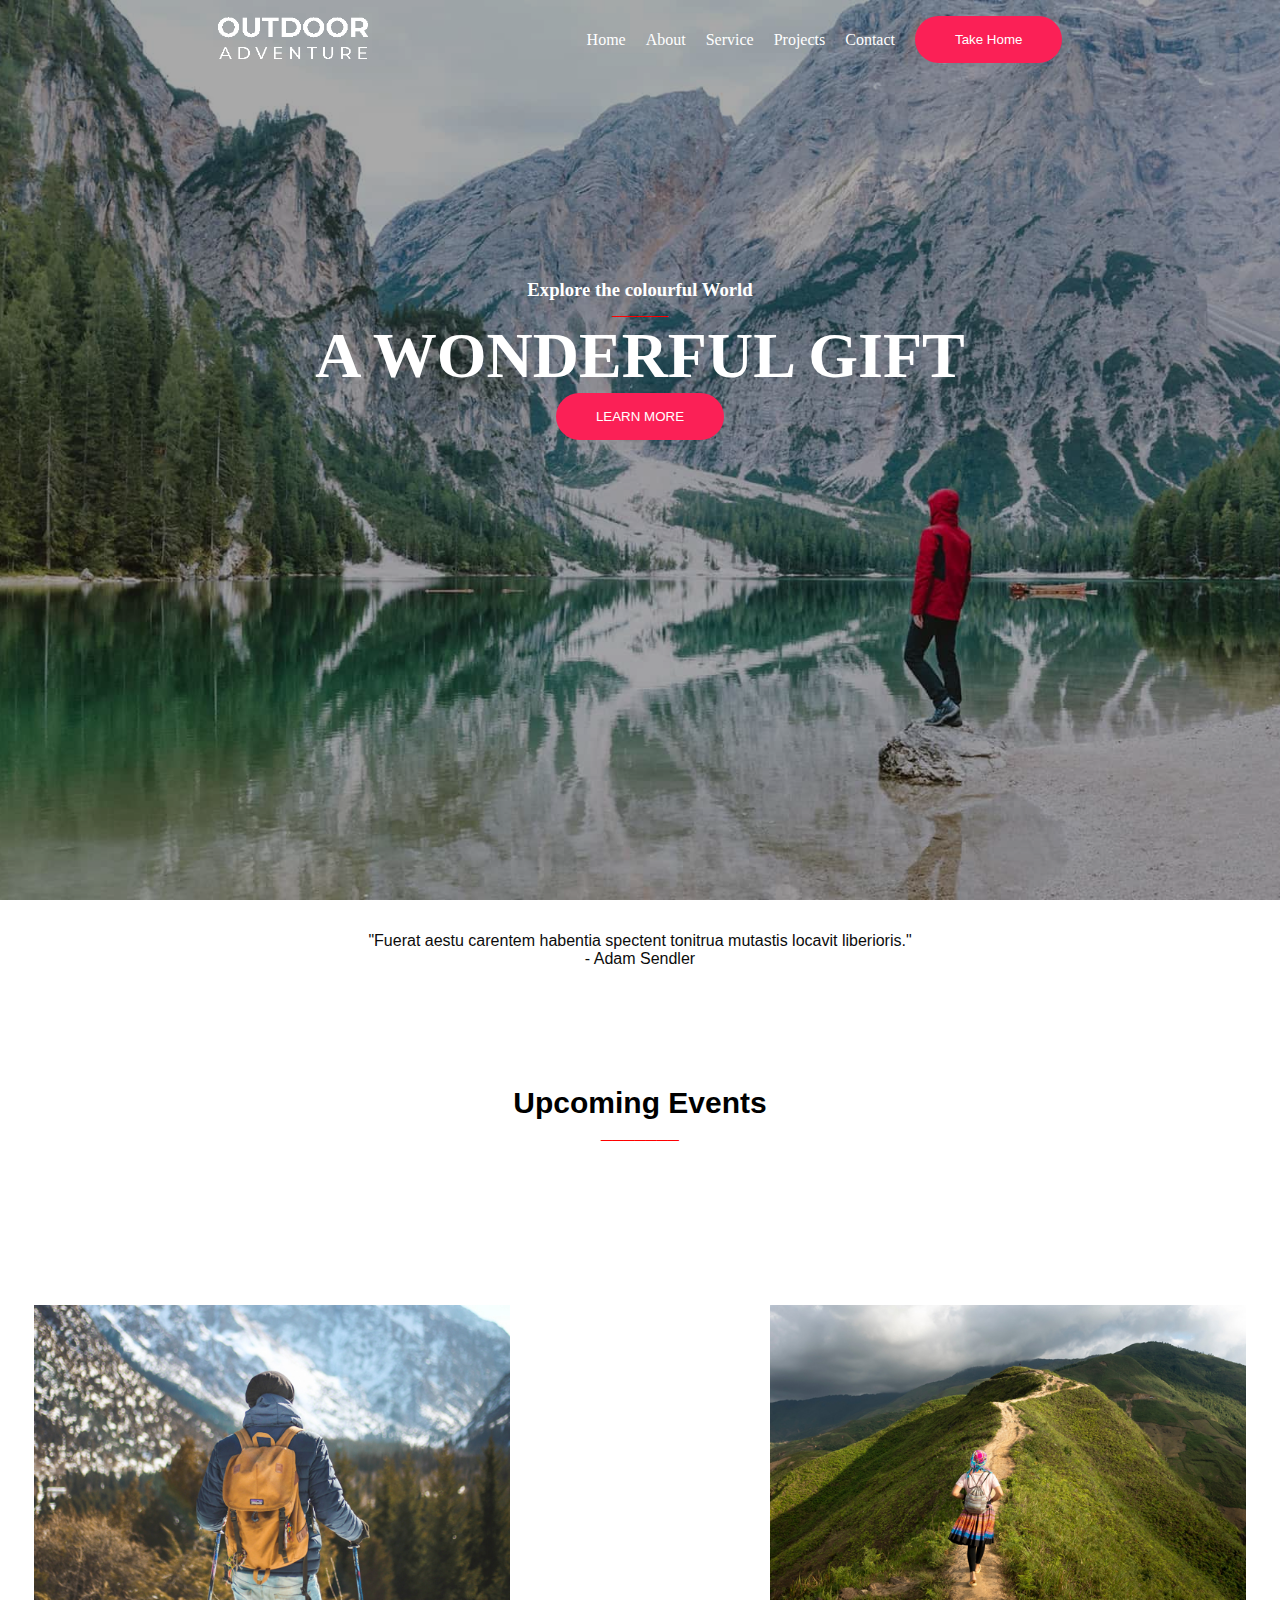
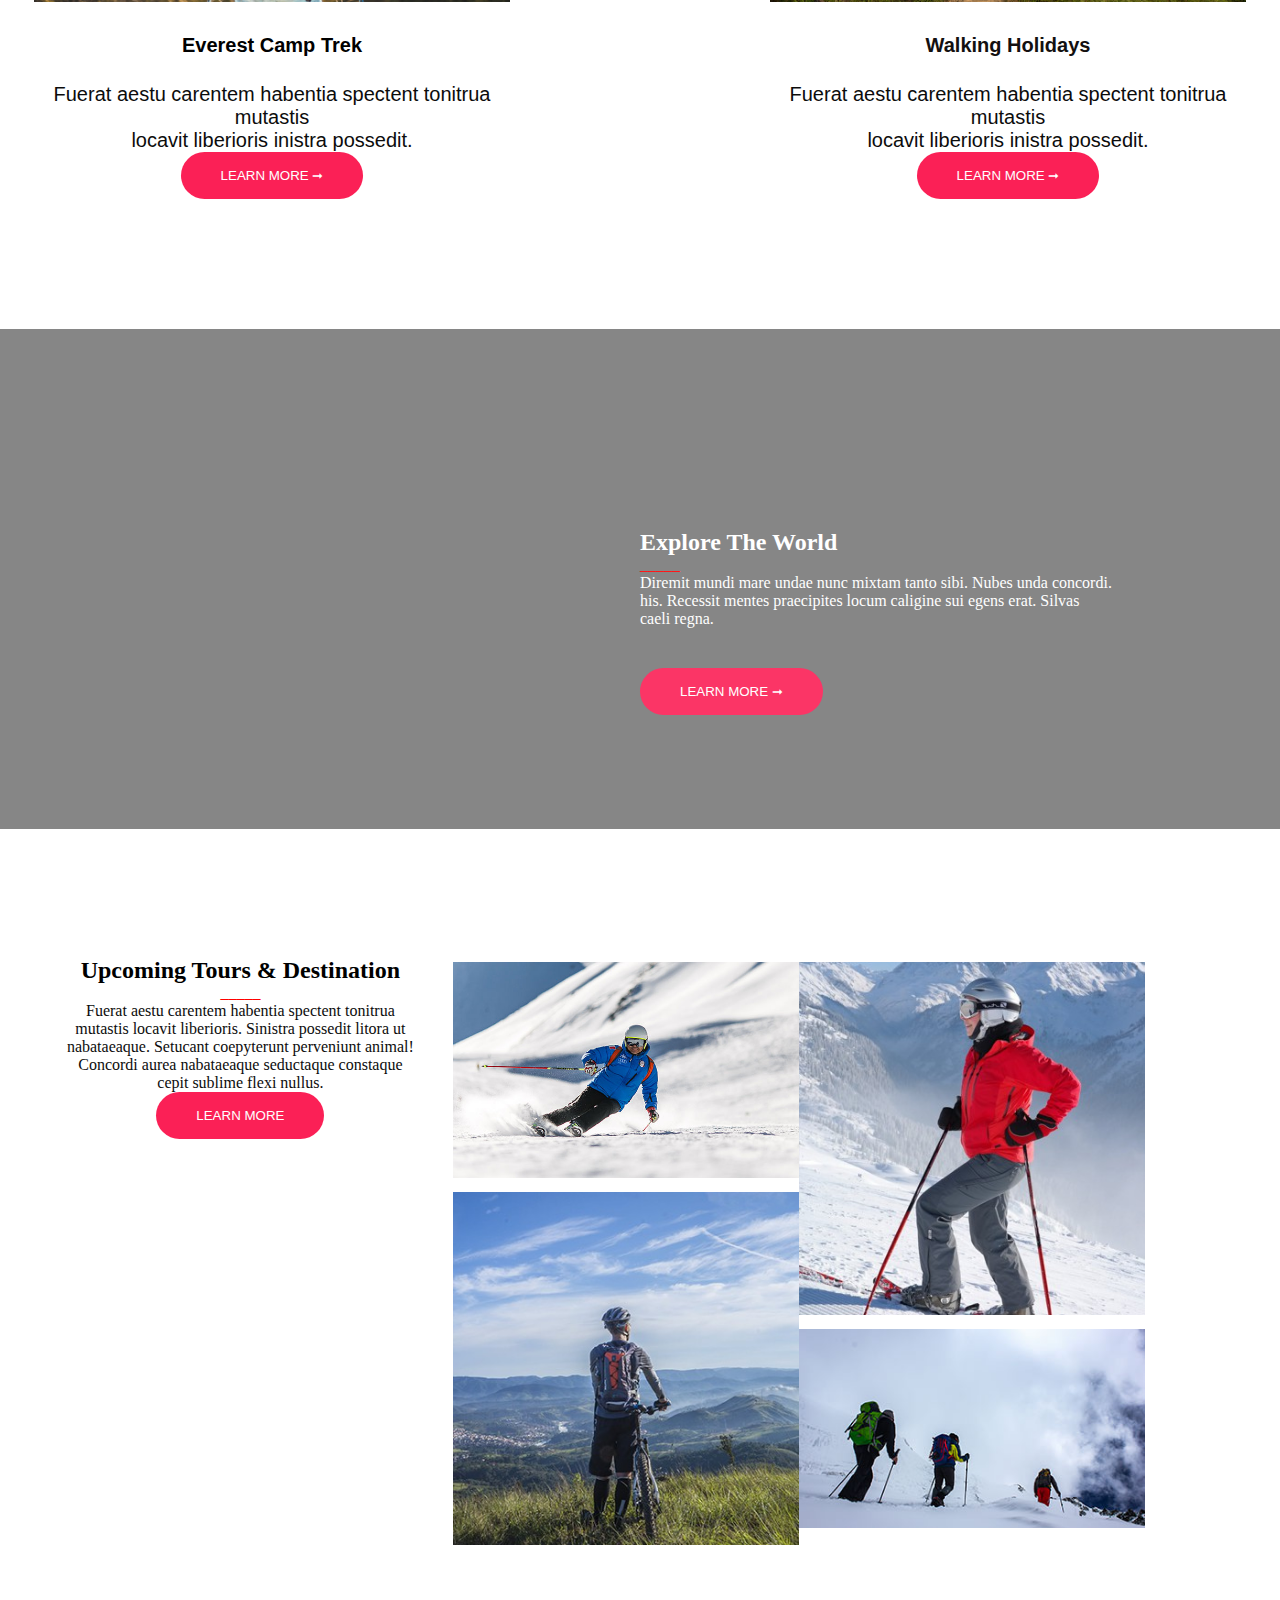
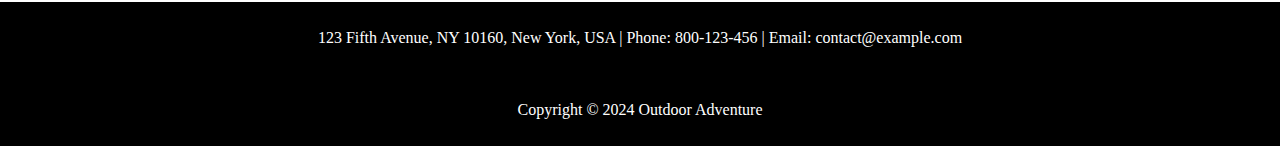
<file: test.html>
<!DOCTYPE html>
<html lang="en">

<head>
    <meta charset="UTF-8">
    <meta name="viewport" content="width=device-width, initial-scale=1.0">
    <title>Home</title>
    <link rel="stylesheet" href="test.css">
</head>

<body>
    <header>
        <section class="filter">
            <nav>                
                <a class="logo" href="/"><img src="outdoor-logo.png" alt="logo" width="150"></a>
            <ul>                    
                <a href="home">Home</a>
                <a href="about">About</a>
                <a href="service">Service</a>
                <a href="projects">Projects</a>
                <a href="contact">Contact</a>
                <button type="button"><a href="button">Take Home</a></button>
                </ul>
            </nav>
<!-- *************************TITRE 1*********************** -->
        <section class="titre1">
                <h3>Explore the colourful World</h3>
                <p style="color: red;">_______</p>
                <h1>A WONDERFUL GIFT</h1>
                <button class="button1">LEARN MORE </button>
            </section>
        </section>
    </header>
    <!-- ********************FUERAT************************************* -->
    <section class="Fuerat">
        <a class="quote-1"><img src="images/quote-1.png" alt="quote" width="50"></a>
        <p>"Fuerat aestu carentem habentia spectent tonitrua mutastis locavit liberioris."</p>
        <p>- Adam Sendler</p>
    </section>
<!-- **************************EVENTS****************************** -->
    <section class="Events">
        <h2>Upcoming Events</h2>
        <p style="color: red; font-weight: bold;">_______</p>
    </section>
<!-- ************************* EVEREST********************************* -->
     <div class="montagnes">
    <section class="Everest">
        <img src="images/hiking-v1.jpg" alt="Camp"width="476 height" style box-shadow:10px 10px 1px rgba (0, 0, 0, .07)></a>
          <h4> Everest Camp Trek</h4>
          <p>Fuerat aestu carentem habentia spectent tonitrua mutastis <br/>
            locavit liberioris inistra possedit.</p>
        <button class="button1">LEARN MORE &#x279E</button>
    </section>

    <section class="Walking holidays">         
        <img src="images/walking-v1.jpg" alt="Holidays" width="476 height"style box-shadow:10px 10px 1px rgba (0, 0, 0, .07) ></a>
            <h4> Walking Holidays</h4>
            <p>Fuerat aestu carentem habentia spectent tonitrua mutastis <br/>
                locavit liberioris inistra possedit.</p>
            <button class="button1">LEARN MORE &#x279E </button> </div>
            
<!-- **********************EXPLORE************************* -->
    <section class="explore">
      <div class="explore2">
        <h2> Explore The World</h2>
        <p style="color: red;">_____</p>
        <p> Diremit mundi mare undae nunc mixtam tanto sibi. Nubes unda concordi.<br/>
         his. Recessit mentes praecipites locum caligine sui egens erat. Silvas <br/>
         caeli regna.</p>
         <button class="button1">LEARN MORE &#x279E </button>
        </div>
    </section>
<!-- *************************UPCOMING DESTINATION*********************** -->
   <div class="upcoming">
<section class="upcoming2">
<h2> Upcoming Tours & Destination</h2>
<p style="color: red;">_____</p>
         <p>Fuerat aestu carentem habentia spectent tonitrua mutastis locavit liberioris. Sinistra possedit litora ut nabataeaque. Setucant coepyterunt perveniunt animal! Concordi aurea nabataeaque seductaque constaque cepit sublime flexi nullus.</p>
         <button class="button1">LEARN MORE </button>
        </section>
<section class="destination">  
   <div class="destination1">
    <img src="images/image1_section4.jpg" alt="skieurbleu"></a>
    <img src="images/velo.jpg" alt="velo"></a>
    </div>

    <div class="destination2"> 

    <img src="images/skieuserouge.jpg" alt="skieurgouge"></a>
    <img src="images/image4_section4.jpg" alt="skieurs"></a> 
        </div>
        </section>
    </div>
<!-- ********************FOOTER***************************************-->
<footer>
    <p>123 Fifth Avenue, NY 10160, New York, USA | Phone: 800-123-456 | Email: contact@example.com </p>
    <p>Copyright © 2024 Outdoor Adventure</p>
</footer>
</body>

</html>
</file>
<file: index.css>
@import url('https://fonts.googleapis.com/css2?family=Montserrat+Alternates:ital,wght@0,100;0,200;0,300;0,400;0,500;0,600;0,700;0,800;0,900;1,100;1,200;1,300;1,400;1,500;1,600;1,700;1,800;1,900&display=swap');

body,
h1,
h2,
h3,
p {
    margin: 0;
    padding: 0;

}
.logo{
    width: 20%;
}

header {
    background-image: url(/images/\ fond-accueil.jpg);
    background-position: center;
    background-size: cover;
    /* image reste fixe en scrolant */
    background-attachment: fixed;

}

.filter {
    background: rgba(0, 0, 0, 0.336);
    height: 100vh;
    text-align: center;
}

/* couleur et enlever les soulignements des ongles menu */
nav a {

    text-decoration: none;
    color: #fff;
    text-align: center;
}

ul {
    display: flex;
    align-items: center;
    gap: 20px;
    font-family: 'Noto'
}

/* pour disposition de la barre des différents onglets */
nav {
    display: flex;
    align-items: center;
    justify-content: space-between;
    margin: 0 17%;
}

button {
    border: none;
    background-color: #fb2056;
    padding: 16px 40px;
    border-radius: 30px;
}

/* utiliser sur html voir les différentes section où c appliqué */
.button1 {
    text-decoration: none;
    color: #fff;
    cursor: pointer;
}

p {
    text-decoration: dotted;
    color: rgb(12, 12, 12);
}

/* ***************************TITTRE 1**************************************** */
.titre1 {
    font-family: 'Montserrat';
    padding-top: 200px;
    /* color: black; */
}

h3 {
    color: #fff;
}

h1 {
    color: #fff;
    font-size: 64px;
}

/* ***********************FUERAT***************************************** */
.Fuerat {

    font-family: 'Noto', sans-serif;
    text-align: center;
    height: 10vh;
    padding: 3rem;
    background-color: #ebebb8;
    
}

.quote-1 {
    position: absolute;
    left: 100px;
    padding: 2rem;
}
    
/* *********************EVENTS************** ******************************/
.Events {
    font-family: 'Noto', sans-serif;
    text-align: center;
    color: black;
    left: 100;
    padding: 2rem;
    font-size: 20px;
}

/* BUTTON HOVER LORS DU SURVOL DU BOUTON ARRIERE PLAN */
button:hover {
    background-color: #20b6fb;
}

/* ************************MONTAGNES EVEREST******************************** */
.Everest {
    font-family: 'Noto', sans-serif;
    text-align: center;
    color: black;
    gap: 2rem;
    font-size: 20px;
}

.h4 {
    color: black;
    font-family: "Montserrat";
    font-weight: bold;
}

.Walking {
    font-family: 'Noto Sans', sans-serif;
    text-align: center;
    color: hsl(0, 9%, 7%);

    font-size: 20px;
}

.montagnes {
    padding: 10px;
    display: flex;
    justify-content: center;
}

.montagnes img {
    width: 70%;
   
}

/* *******************************EXPLORE********************************************************* */
.explore {
    position: relative;
    background-image: url(images/section-bg-img.jpg);
    opacity: 90%;
    background-position: center;
    background-size: cover;
    background-attachment: fixed;
    padding-top: 500px;
    background-blend-mode: color;
    background-color: rgba(0, 0, 0, 0.527);
}

.explore2 {
    position: absolute;
    margin-left: 50%;
    top: 40%;
    color: white;
}

.explore2 p {
    color: white;
}

.explore2 button {
    margin-top: 40px;
}

/* .explore img{
    width: 45%;
} */
/* ****************upcoming DESTINATION************************** */
.upcoming {
    display: flex;
    justify-content: space-around;
    padding: 3rem;
   
}

.upcoming2 {
    width: 30%;
    text-align: left;
    margin-top: 80px;
    
}
.upcoming2 p{
     line-height: 1.8; 
     font-size: 20px;
}

.destination {
    width: 65%;
    display: ruby;
    margin-top: 80px;
}

.destination img {
    width: 100%;
    padding: 5px;
}

.destination1 {
    width: 45%;
}

.destination2 {
    width: 45%;
}


/* **************************FOOTER******************************* */
footer {
    font-family: 'Noto', sans-serif 16px;
    background-color: #000000;
    text-align: center;
    padding: 40px;
    padding-bottom: 40px;
    margin-top: 100px;

}

/* *************************MEDIA**************************** */
@media (max-width: 768px) {
    nav {
        /* flex-direction: column; */
        flex-direction: row;
        align-items: flex-start;
    }

    nav ul {
        flex-direction: column;
        width: 100%;
    }

    nav ul li {
        margin: 5px 0;
    }

    nav ul a button {
        width: 100%;
        text-align: center;
    }

    .titre1 h3 {
        font-size: 20px;

    }

    .titre1 p {
        font-size: 16px;

    }

    .titre1 h1 {
        font-size: 30px;

    }

    .button1 {
        font-size: 14px;
        padding: 8px 16px;

    }

    section.Fuerat {
        padding: 30px;
    }

    section.Fuerat a.quote-1 img {
        width: 60px;
    }

    section.Fuerat p {
        font-size: 1.1em;
    }

    .montagnes section {
        width: 100%;
        margin: 10px 0;
    }

    .explore2 {
        padding: 10px;
        max-width: 100%;
    }

    .explore2 h2 {
        font-size: 1.5em;
    }

    .explore2 p {
        font-size: 0.9em;
    }

    .button1 {
        padding: 12px 24px;
        font-size: 14px;
    }
    .explore {
        background-attachment: initial;
       } 
       .logo {
        margin-top: 20px;
        margin-left: 2rem;
       }
    }
    @media (max-width: 480px) {
        .filter nav {
            flex-direction: column;
            align-items: flex-start;
        }
    
        .filter nav .logo img {
            width: 100px;
        }
    
        .filter nav ul {
            flex-direction: column;
            width: 100%;
            padding: 0;
            display: ruby;
        }
    
        .filter nav ul a {
            margin: 10px 0;
            width: 100%;
            text-align: center;
           
        }
    
        .filter nav ul button {
            width: 100%;
            text-align: center;
            margin-top: 10px;
        }
        .titre1 h1 {
            font-size: 30px;
            padding-top: 5rem;
        }
        .titre1 p {
            font-size: 16px;
            padding-top: 4rem;
    
        }
        .logo {
            margin-top: 10px;
            margin-left: 110px;
            padding-top: 30px;
        }
    }
</file>
<file: about.css>
body,
h1,
h2,
h3,
p {
    margin: 0;
    padding: 0;

}
.logo{
    width: 20%;
}
header {
    background-image: url(/images/about-bg-5.jpg);
    background-position: center;
    background-size: cover;
}

.filter {
    background: rgba(0, 0, 0, 0.336);
    height: 100vh;
    text-align: center;
}

/* couleur et enlever les soulignements des ongles menu */
nav a {

    text-decoration: none;
    color: #fff;
    text-align: center;
}

ul {
    display: flex;
    align-items: center;
    gap: 20px;
    font-family: 'Noto Sans'
}

/* pour disposition de la barre des différents onglets */
nav {
    display: flex;
    align-items: center;
    justify-content: space-between;
    margin: 0 17%;
}

button {
    border: none;
    background-color: #fb2056;
    padding: 16px 40px;
    border-radius: 30px;
}

/* utiliser sur html voir les différentes section où c appliqué */
.button1 {
    text-decoration: none;
    color: #fff;
    cursor: pointer;
}

p {
    text-decoration: dotted;
    color: rgb(12, 12, 12);
}

.titre1 {
    font-family: 'Montserrat Alternates';
    padding-top: 200px;
    color: #fff;
    font-size: 64px;
}

/* *****************************MISSION******************************** */

.Mission {
    display: flex;
    padding: 3rem;
    background-color: white;
    justify-content: space-around;
    gap: 2rem;

}

.Mission2 {
    width: 45%;

}

.Mission1 {
    justify-content: flex-start;
    width: 45%;
}


.Mission2 img {
    width: 80%;
}

.experiences {

    width: 45%;

}

.value {

    width: 45%;
   
}

.h2 {
    color: black;
    font-family: "Montserrat";
    font-weight: bold;
}
P{
 margin-top: 20px;
}
.Mission3 {
    display: flex;
    text-align: left;
    justify-content: space-around;
    padding: 3rem;
    gap: 2rem;

}

/* *******************************FOOTER******************************** */
footer  {
    font-family: 'Noto', sans-serif 16px;
    background-color: #000000;
    text-align: center;
    padding: 40px;
    padding-bottom: 40px;
    margin-top: 100px;
}
@media (max-width: 768px) {
    nav {
        /* flex-direction: column; */
        flex-direction: row;
        align-items: flex-start;
    }

    nav ul {
        flex-direction: column;
        width: 100%;
    }

    nav ul li {
        margin: 5px 0;
    } 

    nav ul a button {
        width: 100%;
        text-align: center;
    }
    .titre1 h3 {
        font-size: 20px;
        
    }
}

@media (max-width: 480px) {
    .filter nav {
        flex-direction: column;
        align-items: flex-start;
    }

    .filter nav .logo img {
        width: 100px;
    }

    .filter nav ul {
        flex-direction: column;
        width: 100%;
        padding: 0;
        display: ruby;
    }

    .filter nav ul a {
        margin: 10px 0;
        width: 100%;
        text-align: center;
    }

    .filter nav ul button {
        width: 100%;
        text-align: center;
        margin-top: 10px;
    }
    .logo {
        margin-top: 10px;
        margin-left: 110px;
        padding-top: 30px;
    }
    .mission{
        align-items: center;
        display: ruby;
    }
    

    }
</file>
<file: contact.css>
body,h1,h2,h3,p{
    margin: 0;
    padding: 0;

}
.logo{
  width: 20%;
}
header {
    background-image: url(images/photo-haut-page5.jpg);
    background-position: center;
    background-size: cover;
    background-attachment: fixed;

}
.filter {
    background: rgba(0, 0, 0, 0.336);
    height: 100vh;
    text-align: center;
}

nav a {
    
    text-decoration: none;
    color: #fff;
    text-align: center;
}
ul {
    display: flex;
    align-items: center;
    gap: 20px;
    font-family:'Noto Sans'
}

nav {
    display: flex;
    align-items: center;
    justify-content: space-between;
    margin: 0 17%;
}
button {
    border: none;
    background-color: #fb2056;
    padding: 16px 40px;
    border-radius: 30px;
}

button {
    border: none;
    background-color: #fb2056;
    padding: 16px 40px;
    border-radius: 30px;
}
.button1{
    text-decoration: none;
    color: #fff;
    cursor: pointer;
}
p{
    text-decoration: dotted;
    color: rgb(12, 12, 12);
}
/* ***************************TITTRE 1**************************************** */
.titre1{
    font-family:'Montserrat Alternates';
    padding-top: 200px;
    /* color: black; */
}

h1{
    color: #fff;
    font-size: 64px;
}

button:hover{
    background-color: #20b6fb;
}
/* ***************************FORMULAIRE de  CONTACT***************************** */
.container {
    display: flex;
    justify-content: center;
    align-content: center;
    gap: 70px;
}
  
  .form-container {
    width: 400px;
    padding: 20px;
    background-color: #f8f8f8;
    border-radius: 5px;
    box-shadow: 0 0 10px rgba(0, 0, 0, 0.1);
    margin-top: 80px;
  }
  
  h2 {
    margin-bottom: 20px;
  }
  
   .form {
    margin-bottom: 20px;
    
  }
  
  label {
    display: block;
    margin-bottom: 5px;
  }

  input[type="text"],  input[type="email"],  textarea {
    width: 100%;
    padding: 10px;
    border: 1px solid #ccc;
    border-radius: 5px;
  }
  
  textarea {
    resize: vertical;
  }
  /* *******************infos de contact************************** */

  .info-container{
    margin-top: 100px;
  }
  .info-container p{
    margin-top: 10px;
    margin-bottom: 17px;
  }
  
/* *********************icone réseaux******************** */
.reseaux {
  display: flex;
  padding: 0 15px;
  font-size: 1.3em;
  color: rgb(192, 15, 9);
}

  
.reseaux a {
    margin-right: 10px;
    color: rgb(245, 64, 64); 
    margin-top: 10px;
}
  
.reseaux a:last-child {
    margin-right: 0; /* Aucun espacement après la dernière icône */
  }
/* ******************FOOTER********************* */
footer  {
  font-family: 'Noto', sans-serif 16px;
    background-color: #000000;
    text-align: center;
    padding: 40px;
    padding-bottom: 40px;
    margin-top: 100px;
}

@media (max-width: 768px) {
  nav {
      /* flex-direction: column; */
      flex-direction: row;
      align-items: flex-start;
  }

  nav ul {
      flex-direction: column;
      width: 100%;
  }

  nav ul li {
      margin: 5px 0;
  } 

  nav ul a button {
      width: 100%;
      text-align: center;
  }
  .titre1 h3 {
      font-size: 20px;
      
  }
}
@media (max-width: 480px) {
  .filter nav {
      flex-direction: column;
      align-items: flex-start;
  }

  .filter nav .logo img {
      width: 100px;
  }

  .filter nav ul {
      flex-direction: column;
      width: 100%;
      padding: 0;
      display: ruby;
  }

  .filter nav ul a {
      margin: 10px 0;
      width: 100%;
      text-align: center;
  }

  .filter nav ul button {
      width: 100%;
      text-align: center;
      margin-top: 10px;
  }
  .logo {
    margin-top: 10px;
    margin-left: 110px;
    padding-top: 30px;
}
}
</file>
<file: Home.css>
@import url('https://fonts.googleapis.com/css2?family=Montserrat+Alternates:ital,wght@0,100;0,200;0,300;0,400;0,500;0,600;0,700;0,800;0,900;1,100;1,200;1,300;1,400;1,500;1,600;1,700;1,800;1,900&display=swap');

body,
h1,
h2,
h3,
p {
    margin: 0;
    padding: 0;

}
.logo{
    width: 20%;
}

header {
    background-image: url(/image\ de\ fond.jpg);
    background-position: center;
    background-size: cover;
    /* image reste fixe en scrolant */
    background-attachment: fixed;

}

.filter {
    background: rgba(0, 0, 0, 0.336);
    height: 100vh;
    text-align: center;
}

/* couleur et enlever les soulignements des ongles menu */
nav a {

    text-decoration: none;
    color: #fff;
    text-align: center;
}

ul {
    display: flex;
    align-items: center;
    gap: 20px;
    font-family: 'Noto'
}

/* pour disposition de la barre des différents onglets */
nav {
    display: flex;
    align-items: center;
    justify-content: space-between;
    margin: 0 17%;
}

button {
    border: none;
    background-color: #fb2056;
    padding: 16px 40px;
    border-radius: 30px;
}

/* utiliser sur html voir les différentes section où c appliqué */
.button1 {
    text-decoration: none;
    color: #fff;
    cursor: pointer;
}

p {
    text-decoration: dotted;
    color: rgb(12, 12, 12);
}

/* ***************************TITTRE 1**************************************** */
.titre1 {
    font-family: 'Montserrat';
    padding-top: 200px;
    /* color: black; */
}

h3 {
    color: #fff;
}

h1 {
    color: #fff;
    font-size: 64px;
}

/* ***********************FUERAT***************************************** */
.Fuerat {

    font-family: 'Noto', sans-serif;
    text-align: center;
    height: 10vh;
    padding: 2rem;
}

.quote-1 {
    position: absolute;
    left: 100px;
    padding: 2rem;

}

/* *********************EVENTS************** ******************************/
.Events {
    font-family: 'Noto', sans-serif;
    text-align: center;
    color: black;
    background-color: white;
    left: 100;
    padding: 2rem;
    font-size: 20px;
}

/* BUTTON HOVER LORS DU SURVOL DU BOUTON ARRIERE PLAN */
button:hover {
    background-color: #20b6fb;
}

/* ************************MONTAGNES EVEREST******************************** */
.Everest {
    font-family: 'Noto', sans-serif;
    text-align: center;
    color: black;
    gap: 2rem;

    font-size: 20px;
}

.h4 {
    color: black;
    font-family: "Montserrat";
    font-weight: bold;
}

.Walking {
    font-family: 'Noto Sans', sans-serif;
    text-align: center;
    color: hsl(0, 9%, 7%);

    font-size: 20px;
}

.montagnes {
    padding: 10px;
    display: flex;
    justify-content: center;
}

.montagnes img {
    width: 100%;
    padding: 5px;
}

/* *******************************EXPLORE********************************************************* */
.explore {
    position: relative;
    background-image: url(images/section-bg-img.jpg);
    opacity: 90%;
    background-position: center;
    background-size: cover;
    background-attachment: fixed;
    padding-top: 500px;
    background-blend-mode: color;
    background-color: rgba(0, 0, 0, 0.527);
}

.explore2 {
    position: absolute;
    margin-left: 50%;
    top: 40%;
    color: white;
}

.explore2 p {
    color: white;
}

.explore2 button {
    margin-top: 40px;
}

/* .explore img{
    width: 45%;
} */
/* ****************upcoming DESTINATION************************** */
.upcoming {
    display: flex;
    justify-content: space-around;
    padding: 3rem;
}

.upcoming2 {
    width: 30%;
    text-align: center;
    margin-top: 80px;
}

.destination {
    width: 65%;
    display: flex;
    margin-top: 80px;
}

.destination img {
    width: 100%;
    padding: 5px;
}

.destination1 {
    width: 45%;
}

.destination2 {
    width: 45%;
}


/* **************************FOOTER******************************* */
footer {
    font-family: 'Noto', sans-serif 16px;
    background-color: #000000;
    text-align: center;
    padding: 40px;
    padding-bottom: 40px;
    margin-top: 100px;

}

/* *************************MEDIA**************************** */
@media (max-width: 768px) {
    nav {
        /* flex-direction: column; */
        flex-direction: row;
        align-items: flex-start;
    }

    nav ul {
        flex-direction: column;
        width: 100%;
    }

    nav ul li {
        margin: 5px 0;
    }

    nav ul a button {
        width: 100%;
        text-align: center;
    }

    .titre1 h3 {
        font-size: 20px;

    }

    .titre1 p {
        font-size: 16px;

    }

    .titre1 h1 {
        font-size: 30px;

    }

    .button1 {
        font-size: 14px;
        padding: 8px 16px;

    }

    section.Fuerat {
        padding: 30px;
    }

    section.Fuerat a.quote-1 img {
        width: 60px;
    }

    section.Fuerat p {
        font-size: 1.1em;
    }

    .montagnes section {
        width: 100%;
        margin: 10px 0;
    }

    .explore2 {
        padding: 10px;
        max-width: 100%;
    }

    .explore2 h2 {
        font-size: 1.5em;
    }

    .explore2 p {
        font-size: 0.9em;
    }

    .button1 {
        padding: 12px 24px;
        font-size: 14px;
    }
    .explore {
        background-attachment: initial;
       } 
       .logo {
        margin-top: 20px;
        margin-left: 2rem;
       }
    }
</file>
<file: Project.css>
body,
h1,
h2,
h3,
p {
    margin: 0;
    padding: 0;
}
.logo{
    width: 20%;
}


header {
    background-image: url(images/fond-page4.jpg);
    background-position: center;
    background-size: cover;
}

.filter {
    background: rgba(0, 0, 0, 0.336);
    height: 100vh;
    text-align: center;
}

nav a {

    text-decoration: none;
    color: #fff;
    text-align: center;
}

ul {
    display: flex;
    align-items: center;
    gap: 20px;
    font-family: 'Noto Sans'
}

nav {
    display: flex;
    align-items: center;
    justify-content: space-between;
    margin: 0 17%;
}

button {
    border: none;
    background-color: #fb2056;
    padding: 16px 40px;
    border-radius: 30px;
}


.button1 {
    text-decoration: none;
    color: #fff;
    cursor: pointer;
}

p {
    text-decoration: dotted;
    color: #f3ebeb;
}
/* *************projects***************************** */
.projects {
    font-family: 'Montserrat Alternates';
    padding-top: 200px;
    color: #fff;
    font-size: 64px;
}
/* *************************water et winter texte et image************************** */
.water{
    text-align: start;
    padding:2rem;
}
.winter{
    text-align: start;
    padding:2rem;
}
.slider img{
 width: 30%;
    
}
.slider{
    display: flex;
    padding: 1rem;
    justify-content: space-around;
    gap:1rem
}
.slider2{
    display: flex;
    padding: 1rem;
    justify-content: space-around;
    gap:1rem
}
.slider2 img{
    width: 30%;       
   }
.camping{
    text-align: start;
    padding:2rem;
}  
.slider3{
    display: flex;
    padding: 1rem;
    justify-content: space-around;
    gap:1rem
}

.slider3 img {
    width: 30%;
}

/* ************************FOOTER************************** */
footer  {
    font-family: 'Noto', sans-serif 16px;
    background-color: #000000;
    text-align: center;
    padding: 40px;
    padding-bottom: 40px;
    margin-top: 100px;
   
}
/* *****************************MEDIA************************ */
@media (max-width: 768px) {
    nav {
        /* flex-direction: column; */
        flex-direction: row;
        align-items: flex-start;
    }

    nav ul {
        flex-direction: column;
        width: 100%;
    }

    nav ul li {
        margin: 5px 0;
    } 

    nav ul a button {
        width: 100%;
        text-align: center;
    }
    .titre1 h3 {
        font-size: 20px;
        
    }
        .titre1 {
            padding: 15px;
        }
    
        .titre1 p {
            font-size: 16px;
        }
    
        .titre1 h1 {
            font-size: 30px;
        }
    
        .titre1 .button1 {
            padding: 8px 16px;
            font-size: 14px;
        }
       
}


/* Pour les écrans de moins de 480px de large (téléphones) */
@media (max-width: 480px) {
    .filter nav {
        flex-direction: column;
        align-items: flex-start;
    }

    .filter nav .logo img {
        width: 100px;
    }

    .filter nav ul {
        flex-direction: column;
        width: 100%;
        padding: 0;
        display: ruby;
    }

    .filter nav ul a {
        margin: 10px 0;
        width: 100%;
        text-align: center;
    }

    .filter nav ul button {
        width: 100%;
        text-align: center;
        margin-top: 10px;
    }
    .logo {
        margin-top: 10px;
        margin-left: 110px;
        padding-top: 30px;
    }
}
</file>
<file: services.css>
body,
h1,
h2,
h3,
p {
    margin: 0;
    padding: 0;

}
.logo{
    width: 20%;
}
header {
    background-image: url(images/image\ de\ fond.jpg);
    background-position: center;
    background-size: cover;
    background-attachment: fixed;
}

.filter {
    background: rgba(0, 0, 0, 0.336);
    height: 100vh;
    text-align: center;
}

nav a {

    text-decoration: none;
    color: #fff;
    text-align: center;
}

ul {
    display: flex;
    align-items: center;
    gap: 20px;
    font-family: 'Noto Sans'
}

nav {
    display: flex;
    align-items: center;
    justify-content: space-between;
    margin: 0 17%;
}

button {
    border: none;
    background-color: #fb2056;
    padding: 16px 40px;
    border-radius: 30px;
}

.button1 {
    text-decoration: none;
    color: #fff;
    cursor: pointer;
}

p {
    text-decoration: dotted;
    color: rgb(12, 12, 12);
}

/* ***********************SERVICES TITRES IMAGE DE FOND************** */
.titre1 {
    font-family: 'Montserrat Alternates';
    padding-top: 200px;
    color: #fff;
    font-size: 64px;
}

/* **********************TIME***************************** */
.time {
    font-family: "Noto Sans";
    text-align: center;
    color: black;
    background-color: white;
    left: 100;
    padding: 2rem;
    font-size: 20px;
}

/* **********************2photos TRIPS ET FAMILLE******************** */

.h4 {
    color: black;
    font-family: "Montserrat";
    font-weight: bold;
}

.montagnes2 {
    display: flex;
    justify-content: space-around;
    text-align: center;
    padding: 2rem;
    gap: 2rem;
}

/* *********************2 PHOTO WATER ET WINTER************************* */

.montagnes2 img {
    width: 80%;
}

.montagnes3 img {
    width: 80%;
}

.h4 {
    color: black;
    font-family: "Montserrat";
    font-weight: bold;
}

.montagnes3 {
    display: flex;
    justify-content: space-around;
    text-align: center;
    padding: 2rem;
    gap: 2rem;
}

/* *************************why you OUTDOOR****************** */
.whyyou {
    display: flex;
    text-align: left;
    justify-content: space-around;
    align-content: center;
    padding: 3rem;
    gap: 2rem;
    
}

.why {

    width: 45%;
    margin-top: 10px;
}

.why p{
    line-height: 1.5;
}
.you {
    width: 45%;
}
.you p{
    line-height: 1.5;
}

.h3 {
    color: black;
    font-family: "Montserrat";
    font-weight: bold;
  
}


/* *************************FOOTER**************************** */
footer  {
    font-family: 'Noto', sans-serif 16px;
    background-color: #000000;
    text-align: center;
    padding: 40px;
    padding-bottom: 40px;
    margin-top: 100px;
}
@media (max-width: 768px) {
    nav {
        /* flex-direction: column; */
        flex-direction: row;
        align-items: flex-start;
    }

    nav ul {
        flex-direction: column;
        width: 100%;
    }

    nav ul li {
        margin: 5px 0;
    } 

    nav ul a button {
        width: 100%;
        text-align: center;
    }
    .titre1 h3 {
        font-size: 20px;
        
    }
}

@media (max-width: 480px) {
    .filter nav {
        flex-direction: column;
        align-items: flex-start;
    }

    .filter nav .logo img {
        width: 100px;
    }

    .filter nav ul {
        flex-direction: column;
        width: 100%;
        padding: 0;
        display: ruby;
    }

    .filter nav ul a {
        margin: 10px 0;
        width: 100%;
        text-align: center;
    }

    .filter nav ul button {
        width: 100%;
        text-align: center;
        margin-top: 10px;
    }
    .logo {
        margin-top: 10px;
        margin-left: 110px;
        padding-top: 30px;
    }
    .you{
        margin-block-end: auto;
    }
    .whyyou{
        justify-content: flex-end;
    }

}
</file>
<file: test.css>
body,h1,h2,h3,p{
    margin: 0;
    padding: 0;

}
header {
    background-image: url(/image\ de\ fond.jpg);
    background-position: center;
    background-size: cover;
    /* image reste fixe en scrolant */
    background-attachment: fixed;
    
}
.filter {
    background: rgba(0, 0, 0, 0.336);
    height: 100vh;
    text-align: center;
}
/* couleur et enlever les soulignements des ongles menu */
nav a {
    
    text-decoration: none;
    color: #fff;
    text-align: center;
}
ul {
    display: flex;
    align-items: center;
    gap: 20px;
    font-family:'Noto'
}
/* pour disposition de la barre des différents onglets */
nav {
    display: flex;
    align-items: center;
    justify-content: space-between;
    margin: 0 17%;
}
button {
    border: none;
    background-color: #fb2056;
    padding: 16px 40px;
    border-radius: 30px;
}
/* utiliser sur html voir les différentes section où c appliqué */
.button1{
    text-decoration: none;
    color: #fff;
    cursor: pointer;
}
p{
    text-decoration: dotted;
    color: rgb(12, 12, 12);
}
/* ***************************TITTRE 1**************************************** */
.titre1{
    font-family:'Montserrat Alternates';
    padding-top: 200px;
    /* color: black; */
}
h3{
    color: #fff;
    }
h1{
    color: #fff;
    font-size: 64px;
}
/* ***********************FUERAT***************************************** */
.Fuerat {
    
    font-family: 'Noto',sans-serif;
    text-align: center;
    height: 10vh;
    padding: 2rem;    
}
.quote-1 {
    position: absolute;
    left: 100px;
    padding: 2rem; 
    
}
/* *********************EVENTS************** ******************************/
.Events {
    font-family: 'Noto',sans-serif; 
    text-align: center;
    color: black;
    background-color:white;
    left: 100;
    padding: 2rem;
    font-size: 20px;
}
/* BUTTON HOVER LORS DU SURVOL DU BOUTON ARRIERE PLAN */
button:hover{
    background-color: #20b6fb;
}
/* ************************MONTAGNES EVEREST******************************** */
.Everest{
    font-family: 'Noto',sans-serif;
    text-align: center;
    color: black;
    margin: 30px;
    padding: 100px;
    font-size: 20px;   
}
.h4 {
    color: black;
    font-family: "Montserrat";
    font-weight: bold;
}
.Walking {
    font-family: 'Noto Sans',sans-serif ;
    text-align: center;
    color: hsl(0, 9%, 7%);
    margin: 30px;
    padding: 100px;    
    font-size: 20px;
}
.montagnes {
    display: flex;
    justify-content: center;    
}
/* *******************************EXPLORE********************************************************* */
.explore{
    position: relative;
    background-image: url(images/section-bg-img.jpg);
    opacity: 90%;
    background-position: center;
    background-size: cover;
    background-attachment: fixed;
    padding-top: 500px;
    background-blend-mode: color;
    background-color: rgba(0, 0, 0, 0.527);
}

.explore2{
    position: absolute;
    margin-left: 50%;
    top: 40%;
    color: white;
}
.explore2 p{
    color: white;
}

.explore2 button{
    margin-top: 40px;
}

/* ****************upcoming DESTINATION************************** */
.upcoming {
    display: flex;
    justify-content: space-around;
    padding: 3rem;
}
.upcoming2 {
    width: 30%;
    text-align: center;
    margin-top: 80px;
}
.destination {
    width: 65%;
    display: flex;
    margin-top: 80px;
}
.destination img{
    width: 100%;
  padding: 5px;
}
.destination1 {
    width: 45%;
}
.destination2 {
    width: 45%;
}


/* **************************FOOTER******************************* */
footer p{
    font-family: 'Noto',sans-serif 16px;
    background-color: #000000;
    text-align: center ;
    color: white;
    font-family: 'Noto Sans';
    line-height: 2rem;
    padding-top: 20px;
    padding-bottom: 20px;

}
</file>
